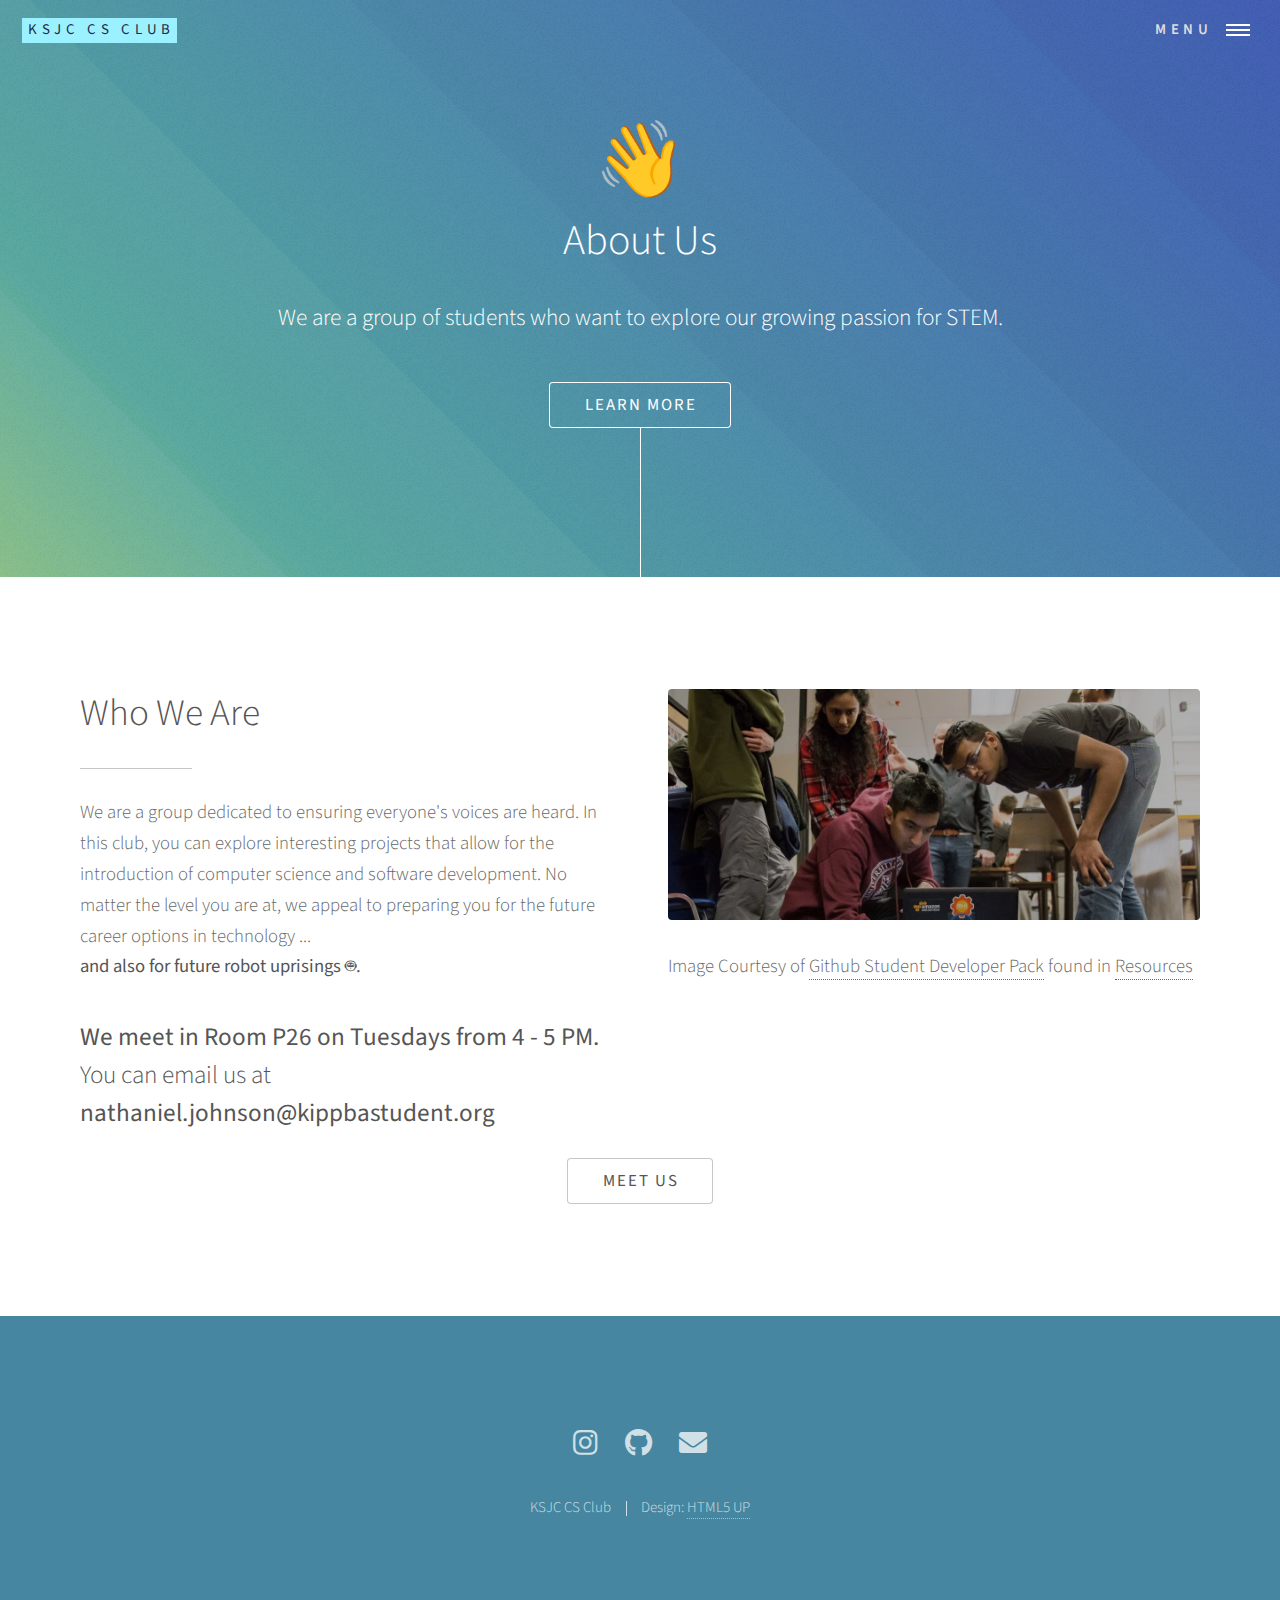
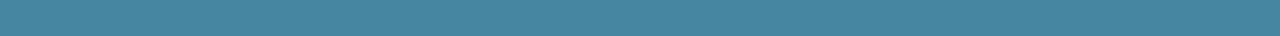
<file: about.html>
<!DOCTYPE HTML>
<!--
	Photon by HTML5 UP
	html5up.net | @ajlkn
	Free for personal and commercial use under the CCA 3.0 license (html5up.net/license)
-->
<html>
	<head>
		<title>KSJC Computer Science Club</title>
		<meta charset="utf-8" />
		<meta name="viewport" content="width=device-width, initial-scale=1, user-scalable=no" />
		<link rel="stylesheet" href="assets/css/main.css" />
		<noscript><link rel="stylesheet" href="assets/css/noscript.css" /></noscript>
	</head>
	<body class="is-preload">

    <!-- Navigation Bar --> 
    <!-- Header -->
					<header id="headerfourty" class="alt">
						<a href="index.html" class="logo"><strong>KSJC CS CLUB</strong> </a>
						<nav>
							<a href="#menu" style="color:#DDDDDD;">Menu</a>
						</nav>
					</header>

				<!-- Menu -->
					<nav id="menu">
						<ul class="links">
							<li><a style="color:#DDDDDD;" href="index.html">Home</a></li>
							<li><a style="color:#DDDDDD;" href="about.html">About Us</a></li>
							<li><a style="color:#DDDDDD;" href="team.html">Team</a></li>
							<li><a style="color:#DDDDDD;" href="resource.html">Resources</a></li>
              <li> <a href="signup.html" class="button primary fit"> Sign Up </a> </li>
						</ul>
					</nav>


		<!-- Header -->
			<section id="header">
				<div class="inner">

					<h1 style = "font-size: 400%;">👋</h1>
					<h1>About Us</h1>
          <br>
					<h4>We are a group of students who want to explore our growing passion for STEM.</h4>
					<ul class="actions special">
						<li><a href="#epic" class="button scrolly">Learn More</a></li>
					</ul>
				</div>
			</section>


		<!-- One -->
			<section id="one" class="main style1">
				<div class="container">
					<div class="row gtr-150">
						<div class="col-6 col-12-medium">
							<header class="major">
								<h2>Who We Are</h2>
							</header>
							<p id="epic"> We are a group dedicated to ensuring everyone's voices are heard. In this club, you can explore interesting projects that allow for the introduction of computer science and software development. No matter the level you are at, we appeal to preparing you for the future career options in technology ... </br> <strong>  and also for future robot uprisings 🤖.</strong> </br> </p>
              <h3><strong>We meet in Room P26 on Tuesdays from 4 - 5 PM. </strong> You can email us at <strong> nathaniel.johnson@kippbastudent.org </strong> </h3> 
						</div>
            <!-- Image above Who We Are section-->
						<div class="col-6 col-12-medium imp-medium">
							<span class="image fit"><img src="images/hackathon.jpeg" alt="" /> <br> <figcaption>Image Courtesy of <a href="https://education.github.com/pack">Github Student Developer Pack</a>  found in <a href="resource.html"> Resources </a> </figcaption></span>
						</div>
            <!-- Scroll Buttons -->
            <ul class="actions special">
						<li><a href="team.html" class="button">Meet Us</a></li>
					</ul>
					</div>
				</div>
			</section>


		<!-- Footer -->
			<section id="footer">
				<ul class="icons">
					<li><a href="https://www.instagram.com/ksjchackclub/" target="_blank" class="icon brands alt fa-instagram"><span class="label">Instagram</span></a></li>
					<li><a href="https://github.com/KSJC-Hack-Club" target="_blank" class="icon brands alt fa-github"><span class="label">GitHub</span></a></li>
					<li><a href="mailto:ksjchackclub@gmail.com" class="icon solid alt fa-envelope"><span class="label">Email</span></a></li>
				</ul>
				<ul class="copyright">
					<li>KSJC CS Club </li><li>Design: <a href="http://html5up.net">HTML5 UP</a></li>
				</ul>
			</section>

		<!-- Scripts -->
			<script src="assets/js/jquery.min.js"></script>
			<script src="assets/js/jquery.scrolly.min.js"></script>
			<script src="assets/js/browser.min.js"></script>
			<script src="assets/js/breakpoints.min.js"></script>
			<script src="assets/js/util.js"></script>
			<script src="assets/js/main.js"></script>

	</body>
</html> 


<!-- NOT BEING USED -->

		<!-- Five -->
		<!--
			<section id="five" class="main style1">
				<div class="container">
					<header class="major special">
						<h2>Elements</h2>
					</header>

					<section>
						<h4>Text</h4>
						<p>This is <b>bold</b> and this is <strong>strong</strong>. This is <i>italic</i> and this is <em>emphasized</em>.
						This is <sup>superscript</sup> text and this is <sub>subscript</sub> text.
						This is <u>underlined</u> and this is code: <code>for (;;) { ... }</code>. Finally, <a href="#">this is a link</a>.</p>
						<hr />
						<header>
							<h4>Heading with a Subtitle</h4>
							<p>Lorem ipsum dolor sit amet nullam id egestas urna aliquam</p>
						</header>
						<p>Nunc lacinia ante nunc ac lobortis. Interdum adipiscing gravida odio porttitor sem non mi integer non faucibus ornare mi ut ante amet placerat aliquet. Volutpat eu sed ante lacinia sapien lorem accumsan varius montes viverra nibh in adipiscing blandit tempus accumsan.</p>
						<header>
							<h5>Heading with a Subtitle</h5>
							<p>Lorem ipsum dolor sit amet nullam id egestas urna aliquam</p>
						</header>
						<p>Nunc lacinia ante nunc ac lobortis. Interdum adipiscing gravida odio porttitor sem non mi integer non faucibus ornare mi ut ante amet placerat aliquet. Volutpat eu sed ante lacinia sapien lorem accumsan varius montes viverra nibh in adipiscing blandit tempus accumsan.</p>
						<hr />
						<h2>Heading Level 2</h2>
						<h3>Heading Level 3</h3>
						<h4>Heading Level 4</h4>
						<h5>Heading Level 5</h5>
						<h6>Heading Level 6</h6>
						<hr />
						<h5>Blockquote</h5>
						<blockquote>Fringilla nisl. Donec accumsan interdum nisi, quis tincidunt felis sagittis eget tempus euismod. Vestibulum ante ipsum primis in faucibus vestibulum. Blandit adipiscing eu felis iaculis volutpat ac adipiscing accumsan faucibus. Vestibulum ante ipsum primis in faucibus lorem ipsum dolor sit amet nullam adipiscing eu felis.</blockquote>
						<h5>Preformatted</h5>
						<pre><code>i = 0;

while (!deck.isInOrder()) {
print 'Iteration ' + i;
deck.shuffle();
i++;
}

print 'It took ' + i + ' iterations to sort the deck.';</code></pre>
					</section>

					<section>
						<h4>Lists</h4>
						<div class="row">
							<div class="col-6 col-12-medium">
								<h5>Unordered</h5>
								<ul>
									<li>Dolor pulvinar etiam.</li>
									<li>Sagittis adipiscing.</li>
									<li>Felis enim feugiat.</li>
								</ul>
								<h5>Alternate</h5>
								<ul class="alt">
									<li>Dolor pulvinar etiam.</li>
									<li>Sagittis adipiscing.</li>
									<li>Felis enim feugiat.</li>
								</ul>
							</div>
							<div class="col-6 col-12-medium">
								<h5>Ordered</h5>
								<ol>
									<li>Dolor pulvinar etiam.</li>
									<li>Etiam vel felis viverra.</li>
									<li>Felis enim feugiat.</li>
									<li>Dolor pulvinar etiam.</li>
									<li>Etiam vel felis lorem.</li>
									<li>Felis enim et feugiat.</li>
								</ol>
								<h5>Icons</h5>
								<ul class="icons">
									<li><a href="#" class="icon brands fa-twitter"><span class="label">Twitter</span></a></li>
									<li><a href="#" class="icon brands fa-facebook-f"><span class="label">Facebook</span></a></li>
									<li><a href="#" class="icon brands fa-instagram"><span class="label">Instagram</span></a></li>
									<li><a href="#" class="icon brands fa-github"><span class="label">Github</span></a></li>
								</ul>
							</div>
						</div>
						<h5>Actions</h5>
						<div class="row">
							<div class="col-6 col-12-medium">
								<ul class="actions">
									<li><a href="#" class="button primary">Default</a></li>
									<li><a href="#" class="button">Default</a></li>
								</ul>
								<ul class="actions small">
									<li><a href="#" class="button primary small">Small</a></li>
									<li><a href="#" class="button small">Small</a></li>
								</ul>
								<ul class="actions stacked">
									<li><a href="#" class="button primary">Default</a></li>
									<li><a href="#" class="button">Default</a></li>
								</ul>
								<ul class="actions stacked">
									<li><a href="#" class="button primary small">Small</a></li>
									<li><a href="#" class="button small">Small</a></li>
								</ul>
							</div>
							<div class="col-6 col-12-medium">
								<ul class="actions stacked">
									<li><a href="#" class="button primary fit">Default</a></li>
									<li><a href="#" class="button fit">Default</a></li>
								</ul>
								<ul class="actions stacked">
									<li><a href="#" class="button primary small fit">Small</a></li>
									<li><a href="#" class="button small fit">Small</a></li>
								</ul>
							</div>
						</div>
					</section>

					<section>
						<h4>Table</h4>
						<h5>Default</h5>
						<div class="table-wrapper">
							<table>
								<thead>
									<tr>
										<th>Name</th>
										<th>Description</th>
										<th>Price</th>
									</tr>
								</thead>
								<tbody>
									<tr>
										<td>Item One</td>
										<td>Ante turpis integer aliquet porttitor.</td>
										<td>29.99</td>
									</tr>
									<tr>
										<td>Item Two</td>
										<td>Vis ac commodo adipiscing arcu aliquet.</td>
										<td>19.99</td>
									</tr>
									<tr>
										<td>Item Three</td>
										<td> Morbi faucibus arcu accumsan lorem.</td>
										<td>29.99</td>
									</tr>
									<tr>
										<td>Item Four</td>
										<td>Vitae integer tempus condimentum.</td>
										<td>19.99</td>
									</tr>
									<tr>
										<td>Item Five</td>
										<td>Ante turpis integer aliquet porttitor.</td>
										<td>29.99</td>
									</tr>
								</tbody>
								<tfoot>
									<tr>
										<td colspan="2"></td>
										<td>100.00</td>
									</tr>
								</tfoot>
							</table>
						</div>

						<h5>Alternate</h5>
						<div class="table-wrapper">
							<table class="alt">
								<thead>
									<tr>
										<th>Name</th>
										<th>Description</th>
										<th>Price</th>
									</tr>
								</thead>
								<tbody>
									<tr>
										<td>Item One</td>
										<td>Ante turpis integer aliquet porttitor.</td>
										<td>29.99</td>
									</tr>
									<tr>
										<td>Item Two</td>
										<td>Vis ac commodo adipiscing arcu aliquet.</td>
										<td>19.99</td>
									</tr>
									<tr>
										<td>Item Three</td>
										<td> Morbi faucibus arcu accumsan lorem.</td>
										<td>29.99</td>
									</tr>
									<tr>
										<td>Item Four</td>
										<td>Vitae integer tempus condimentum.</td>
										<td>19.99</td>
									</tr>
									<tr>
										<td>Item Five</td>
										<td>Ante turpis integer aliquet porttitor.</td>
										<td>29.99</td>
									</tr>
								</tbody>
								<tfoot>
									<tr>
										<td colspan="2"></td>
										<td>100.00</td>
									</tr>
								</tfoot>
							</table>
						</div>
					</section>

					<section>
						<h4>Buttons</h4>
						<ul class="actions">
							<li><a href="#" class="button primary">Primary</a></li>
							<li><a href="#" class="button">Default</a></li>
						</ul>
						<ul class="actions">
							<li><a href="#" class="button large">Large</a></li>
							<li><a href="#" class="button">Default</a></li>
							<li><a href="#" class="button small">Small</a></li>
						</ul>
						<ul class="actions fit">
							<li><a href="#" class="button fit">Fit</a></li>
							<li><a href="#" class="button primary fit">Fit</a></li>
							<li><a href="#" class="button fit">Fit</a></li>
						</ul>
						<ul class="actions fit small">
							<li><a href="#" class="button primary fit small">Fit + Small</a></li>
							<li><a href="#" class="button fit small">Fit + Small</a></li>
							<li><a href="#" class="button primary fit small">Fit + Small</a></li>
						</ul>
						<ul class="actions">
							<li><a href="#" class="button primary icon solid fa-download">Icon</a></li>
							<li><a href="#" class="button icon solid fa-download">Icon</a></li>
						</ul>
						<ul class="actions">
							<li><span class="button primary disabled">Disabled</span></li>
							<li><span class="button disabled">Disabled</span></li>
						</ul>
					</section>

					<section>
						<h4>Form</h4>
						<form method="post" action="#">
							<div class="row gtr-uniform gtr-50">
								<div class="col-6 col-12-xsmall">
									<input type="text" name="demo-name" id="demo-name" value="" placeholder="Name" />
								</div>
								<div class="col-6 col-12-xsmall">
									<input type="email" name="demo-email" id="demo-email" value="" placeholder="Email" />
								</div>
								<div class="col-12">
									<select name="demo-category" id="demo-category">
										<option value="">- Category -</option>
										<option value="1">Manufacturing</option>
										<option value="1">Shipping</option>
										<option value="1">Administration</option>
										<option value="1">Human Resources</option>
									</select>
								</div>
								<div class="col-4 col-12-small">
									<input type="radio" id="demo-priority-low" name="demo-priority" checked>
									<label for="demo-priority-low">Low</label>
								</div>
								<div class="col-4 col-12-small">
									<input type="radio" id="demo-priority-normal" name="demo-priority">
									<label for="demo-priority-normal">Normal</label>
								</div>
								<div class="col-4 col-12-small">
									<input type="radio" id="demo-priority-high" name="demo-priority">
									<label for="demo-priority-high">High</label>
								</div>
								<div class="col-6 col-12-small">
									<input type="checkbox" id="demo-copy" name="demo-copy">
									<label for="demo-copy">Email me a copy</label>
								</div>
								<div class="col-6 col-12-small">
									<input type="checkbox" id="demo-human" name="demo-human" checked>
									<label for="demo-human">Not a robot</label>
								</div>
								<div class="col-12">
									<textarea name="demo-message" id="demo-message" placeholder="Enter your message" rows="6"></textarea>
								</div>
								<div class="col-12">
									<ul class="actions">
										<li><input type="submit" value="Send Message" class="primary" /></li>
										<li><input type="reset" value="Reset" /></li>
									</ul>
								</div>
							</div>
						</form>
					</section>

					<section>
						<h4>Image</h4>
						<h5>Fit</h5>
						<div class="box alt">
							<div class="row gtr-uniform gtr-50">
								<div class="col-12"><span class="image fit"><img src="images/pic06.jpg" alt="" /></span></div>
								<div class="col-4"><span class="image fit"><img src="images/pic02.jpg" alt="" /></span></div>
								<div class="col-4"><span class="image fit"><img src="images/pic03.jpg" alt="" /></span></div>
								<div class="col-4"><span class="image fit"><img src="images/pic04.jpg" alt="" /></span></div>
								<div class="col-4"><span class="image fit"><img src="images/pic03.jpg" alt="" /></span></div>
								<div class="col-4"><span class="image fit"><img src="images/pic04.jpg" alt="" /></span></div>
								<div class="col-4"><span class="image fit"><img src="images/pic02.jpg" alt="" /></span></div>
								<div class="col-4"><span class="image fit"><img src="images/pic04.jpg" alt="" /></span></div>
								<div class="col-4"><span class="image fit"><img src="images/pic02.jpg" alt="" /></span></div>
								<div class="col-4"><span class="image fit"><img src="images/pic03.jpg" alt="" /></span></div>
							</div>
						</div>
						<h5>Left &amp; Right</h5>
						<p><span class="image left"><img src="images/pic05.jpg" alt="" /></span>Fringilla nisl. Donec accumsan interdum nisi, quis tincidunt felis sagittis eget. tempus euismod. Vestibulum ante ipsum primis in faucibus vestibulum. Blandit adipiscing eu felis iaculis volutpat ac adipiscing accumsan eu faucibus. Integer ac pellentesque praesent tincidunt felis sagittis eget. tempus euismod. Vestibulum ante ipsum primis in faucibus vestibulum. Blandit adipiscing eu felis iaculis volutpat ac adipiscing accumsan eu faucibus. Integer ac pellentesque praesent. Donec accumsan interdum nisi, quis tincidunt felis sagittis eget. tempus euismod. Vestibulum ante ipsum primis in faucibus vestibulum. Blandit adipiscing eu felis iaculis volutpat ac adipiscing accumsan eu faucibus. Integer ac pellentesque praesent tincidunt felis sagittis eget. tempus euismod. Vestibulum ante ipsum primis in faucibus vestibulum. Blandit adipiscing eu felis iaculis volutpat ac adipiscing accumsan eu faucibus. Integer ac pellentesque praesent. Blandit adipiscing eu felis iaculis volutpat ac adipiscing accumsan eu faucibus. Integer ac pellentesque praesent tincidunt felis sagittis eget. tempus euismod. Vestibulum ante ipsum primis in faucibus vestibulum. Blandit adipiscing eu felis iaculis volutpat ac adipiscing accumsan eu faucibus. Integer ac pellentesque praesent.</p>
						<p><span class="image right"><img src="images/pic05.jpg" alt="" /></span>Fringilla nisl. Donec accumsan interdum nisi, quis tincidunt felis sagittis eget. tempus euismod. Vestibulum ante ipsum primis in faucibus vestibulum. Blandit adipiscing eu felis iaculis volutpat ac adipiscing accumsan eu faucibus. Integer ac pellentesque praesent tincidunt felis sagittis eget. tempus euismod. Vestibulum ante ipsum primis in faucibus vestibulum. Blandit adipiscing eu felis iaculis volutpat ac adipiscing accumsan eu faucibus. Integer ac pellentesque praesent. Donec accumsan interdum nisi, quis tincidunt felis sagittis eget. tempus euismod. Vestibulum ante ipsum primis in faucibus vestibulum. Blandit adipiscing eu felis iaculis volutpat ac adipiscing accumsan eu faucibus. Integer ac pellentesque praesent tincidunt felis sagittis eget. tempus euismod. Vestibulum ante ipsum primis in faucibus vestibulum. Blandit adipiscing eu felis iaculis volutpat ac adipiscing accumsan eu faucibus. Integer ac pellentesque praesent. Blandit adipiscing eu felis iaculis volutpat ac adipiscing accumsan eu faucibus. Integer ac pellentesque praesent tincidunt felis sagittis eget. tempus euismod. Vestibulum ante ipsum primis in faucibus vestibulum. Blandit adipiscing eu felis iaculis volutpat ac adipiscing accumsan eu faucibus. Integer ac pellentesque praesent.</p>
					</section>

				</div>
			</section>
		-->
</file>
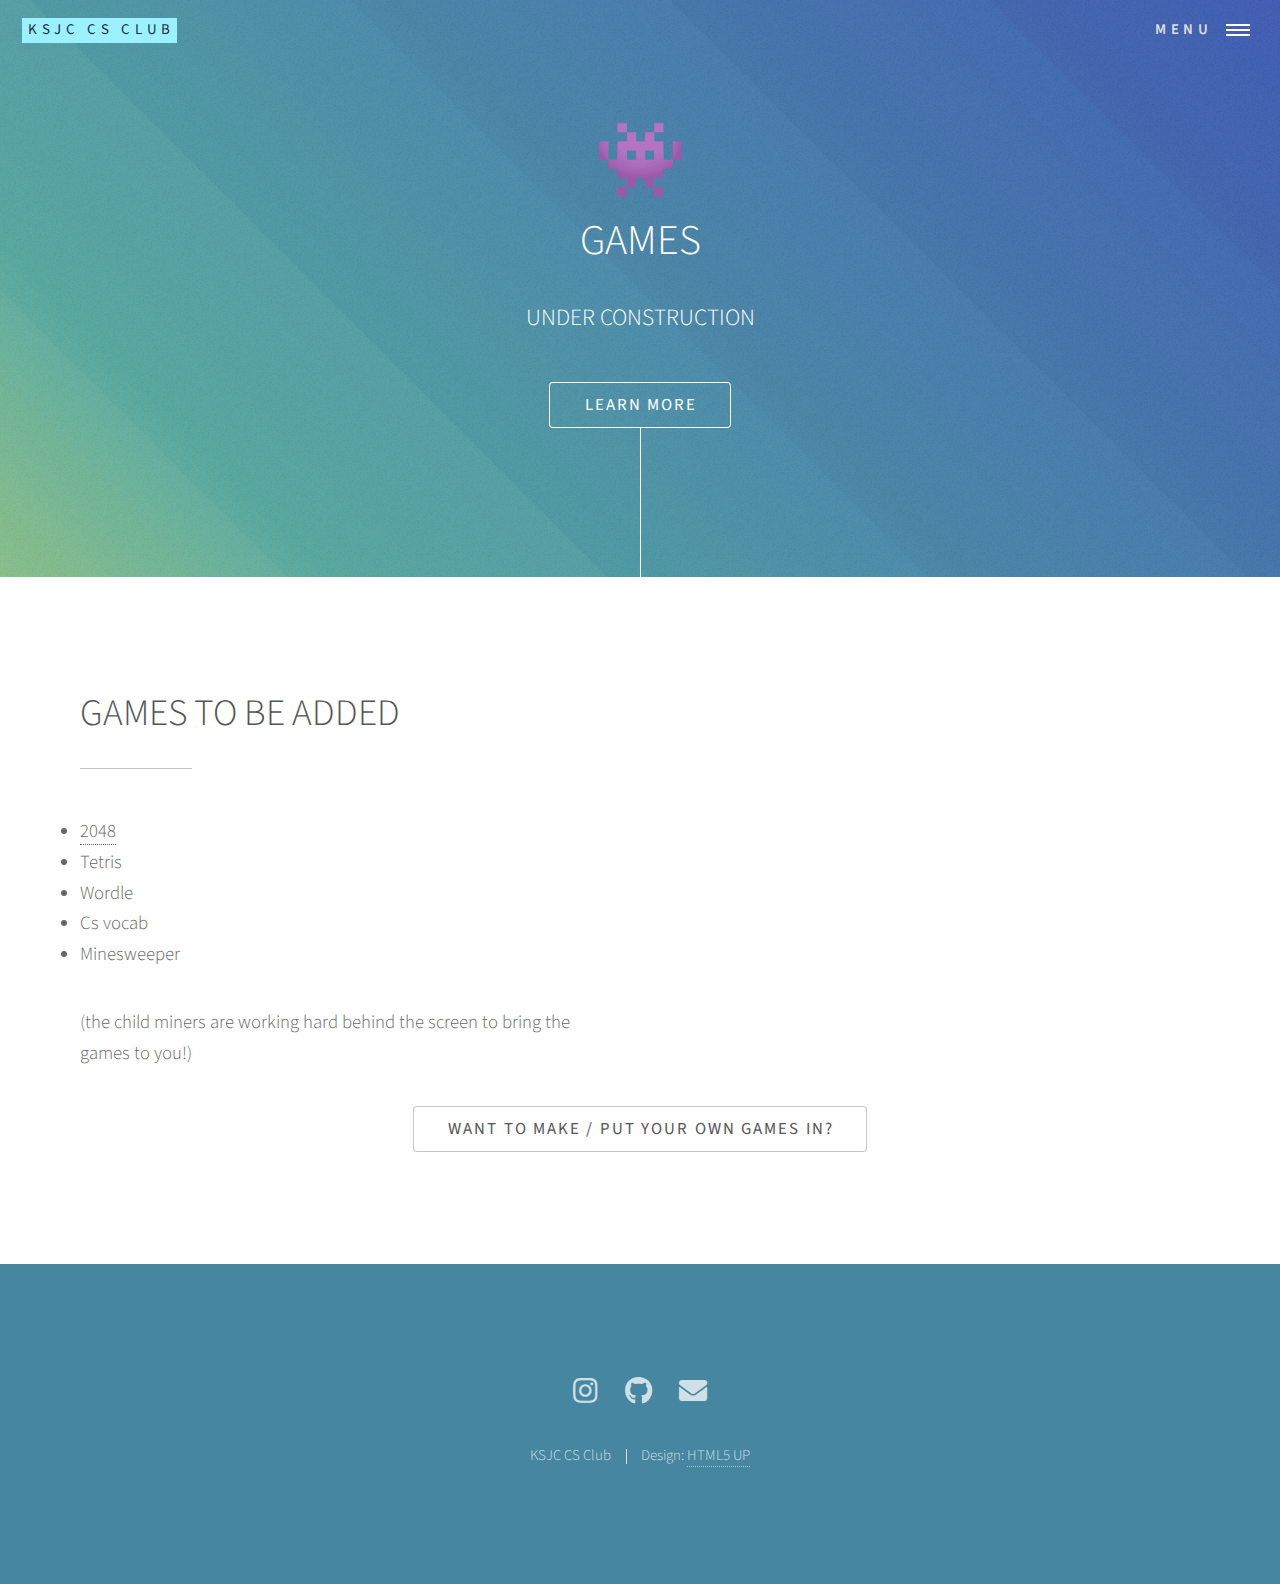
<file: games.html>
<!DOCTYPE HTML>
<!--
	Photon by HTML5 UP
	html5up.net | @ajlkn
	Free for personal and commercial use under the CCA 3.0 license (html5up.net/license)
-->
<html>
	<head>
		<title>KSJC Computer Science Club</title>
		<meta charset="utf-8" />
		<meta name="viewport" content="width=device-width, initial-scale=1, user-scalable=no" />
		<link rel="stylesheet" href="assets/css/main.css" />
		<noscript><link rel="stylesheet" href="assets/css/noscript.css" /></noscript>
	</head>
	<body class="is-preload">

    <!-- Navigation Bar -->
    <!-- Header -->
					<header id="headerfourty" class="alt">
						<a href="index.html" class="logo"><strong>KSJC CS CLUB</strong> </a>
						<nav>
							<a href="#menu" style="color:#DDDDDD;">Menu</a>
						</nav>
					</header>

				<!-- Menu -->
					<nav id="menu">
						<ul class="links">
							<li><a style="color:#DDDDDD;" href="index.html">Home</a></li>
							<li><a style="color:#DDDDDD;" href="memberpage.html">Member Page</a></li>
							<li><a style="color:#DDDDDD;" href="team.html">Team</a></li>
							<li><a style="color:#DDDDDD;" href="resource.html">Resources</a></li>
							<li><a style="color:#b29dcf;" href="games.html">Games</a></li>

              <li> <a href="signup.html" class="button primary fit"> Sign Up </a> </li>
						</ul>
					</nav>


		<!-- Header -->
			<section id="header">
				<div class="inner">

					<h1 style = "font-size: 400%;">👾</h1>
					<h1>GAMES</h1>
          <br>
					<h4>UNDER CONSTRUCTION</h4>
					<ul class="actions special">
						<li><a href="#epic" class="button scrolly">Learn More</a></li>
					</ul>
				</div>
			</section>


		<!-- One -->
			<section id="one" class="main style1">
				<div class="container">
					<div class="row gtr-150">
						<div class="col-6 col-12-medium">
							<header class="major">
								<h2>GAMES TO BE ADDED</h2>
							</header>
							<p id="epic"> </p>
<li><a href="2048.html">2048</a></li>
<li>Tetris </li>
<li>Wordle </li> 
<li>Cs vocab </li>
<li>Minesweeper </li>
              </p> (the child miners are working hard behind the screen to bring the games to you!) </p>
</h3> 
						</div>
           


            <!-- Scroll Buttons -->
            <ul class="actions special">
						<li><a href="signup.html" class="button">Want to make / put your own games in?</a></li>
					</ul>
					</div>
				</div>
			</section>


		<!-- Footer -->
			<section id="footer">
				<ul class="icons">
					<li><a href="https://www.instagram.com/ksjccsclub/" target="_blank" class="icon brands alt fa-instagram"><span class="label">(Want to be a Social Media Coordinator & create our Instragam? Sign Up!)</span></a></li>
					<li><a href="https://github.com/KSJC-CS-Club" target="_blank" class="icon brands alt fa-github"><span class="label">GitHub</span></a></li>
					<li><a href="mailto:natalie.johnson@kippstudent.org,catherine.nguyen2@kippstudent.org,kevin.diaz@kippstudent.org,aaron.dang@kippstudent.org,leyna.tran@kippstudent.org " class="icon solid alt fa-envelope"><span class="label">Email</span></a></li>
				</ul>
				<ul class="copyright">
					<li>KSJC CS Club </li><li>Design: <a href="http://html5up.net">HTML5 UP</a></li>
				</ul>
			</section>

		<!-- Scripts -->
			<script src="assets/js/jquery.min.js"></script>
			<script src="assets/js/jquery.scrolly.min.js"></script>
			<script src="assets/js/browser.min.js"></script>
			<script src="assets/js/breakpoints.min.js"></script>
			<script src="assets/js/util.js"></script>
			<script src="assets/js/main.js"></script>


	</body>
</html>
</file>
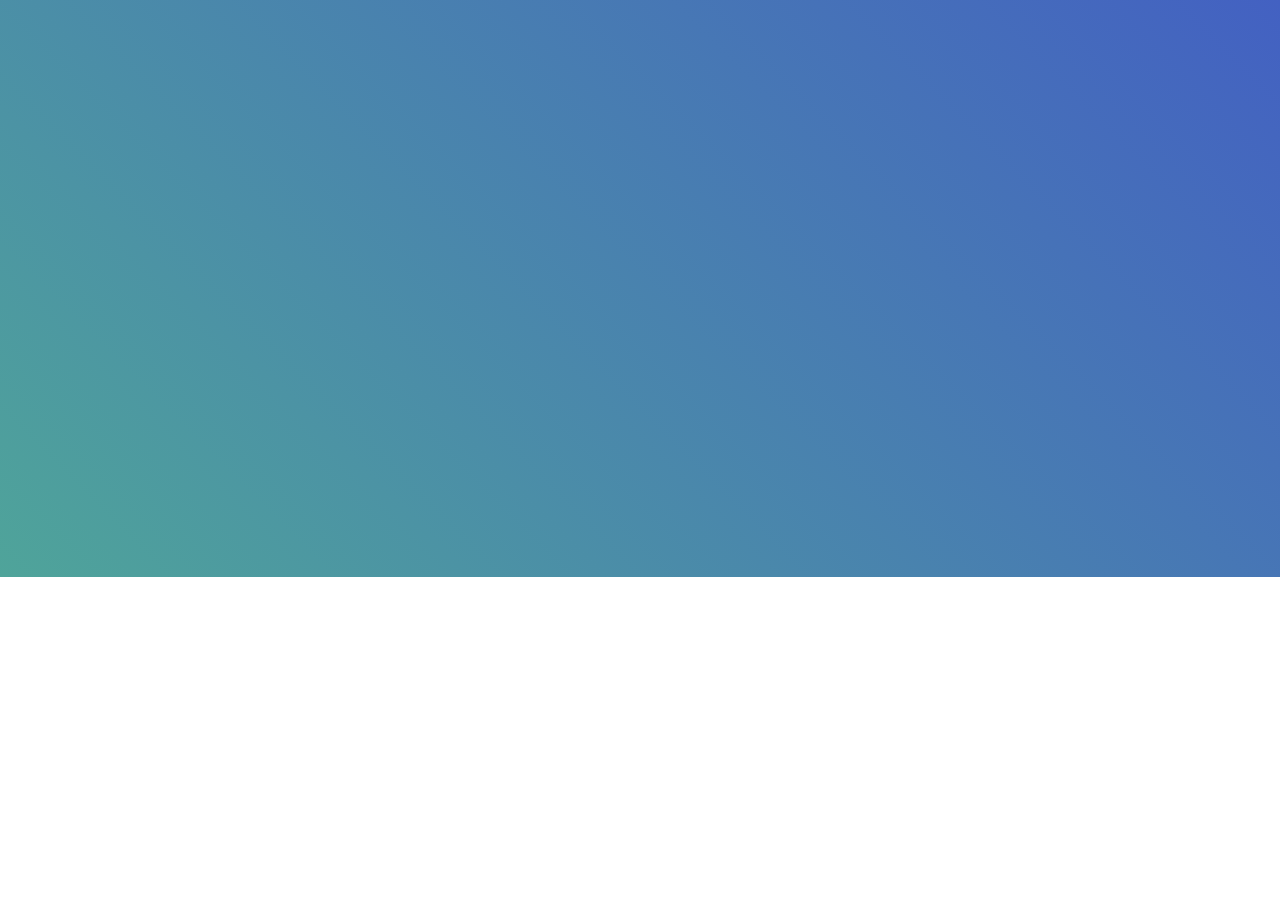
<file: howtogetinvolved.html>
<html>
	<head>
		<title>KSJC Computer Science Club</title>
		<meta charset="utf-8" />
		<meta name="viewport" content="width=device-width, initial-scale=1, user-scalable=no" />
		<link rel="stylesheet" href="assets/css/main.css" />
		<noscript><link rel="stylesheet" href="assets/css/noscript.css" /></noscript>
	</head>
	<body class="is-preload">

    <!-- Navigation Bar -->
    <!-- Header -->
					<header id="headerfourty" class="alt">
						<a href="index.html" class="logo"><strong>KSJC CS CLUB</strong> </a>
						<nav>
							<a href="#menu" style="color:#DDDDDD;">Menu</a>
						</nav>
					</header>

				<!-- Menu -->
					<nav id="menu">
						<ul class="links">
							<li><a style="color:#DDDDDD;" href="index.html">Home</a></li>
							<li><a style="color:#DDDDDD;" href="memberpage">Member Page</a></li>
							<li><a style="color:#DDDDDD;" href="team.html">Team</a></li>
							<li><a style="color:#DDDDDD;" href="resource.html">Resources</a></li>
							<li><a style="color:#b29dcf;" href="games.html">Games</a></li>

              <li> <a href="signup.html" class="button primary fit"> Sign Up </a> </li>
						</ul>
					</nav>


		<!-- Header -->
			<section id="header">
				<div class="inner">

					<h1 style = "font-size: 400%;">💻</h1>
					<h1>KSJC Computer Science Club</h1>
          <br>
					<h4>Want to do somthing? Here's what you can do:</h4>
					<ul class="actions special">
						<li><a href="#epic" class="button scrolly">Learn More</a></li>
					</ul>
				</div>
			</section>
</file>
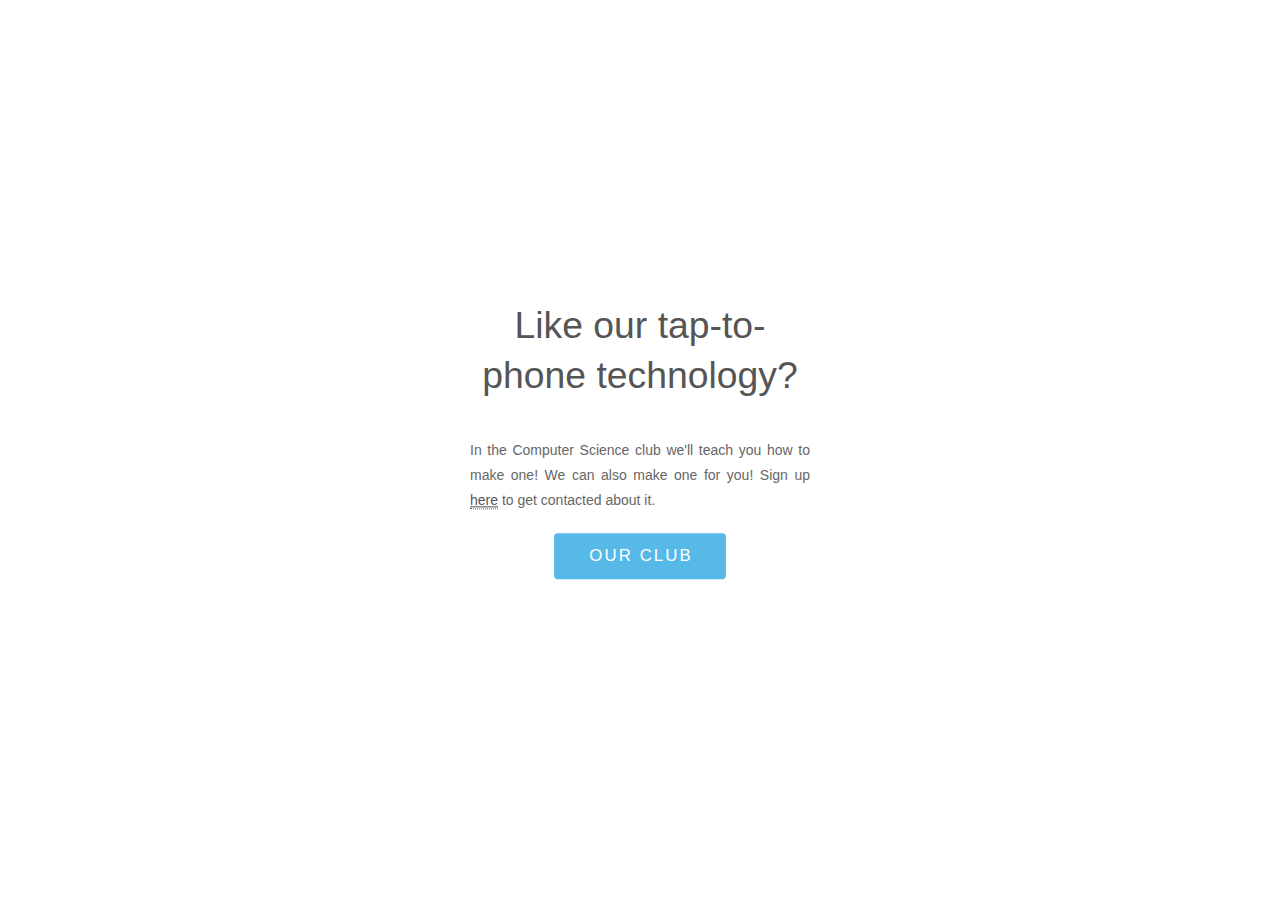
<file: popup.html>
<!DOCTYPE HTML>
<html>
	<head>
		<title>KSJC Computer Science Club</title>
		<meta charset="utf-8" />
		<meta name="viewport" content="width=device-width, initial-scale=1, user-scalable=no" />
		<link rel="stylesheet" href="assets/css/main.css" />
		<noscript><link rel="stylesheet" href="assets/css/noscript.css" /></noscript>

    <!--====== Pop Up Design by foolishdeveloper.com =====-->
  
    
    <!--Stylesheets-->
    <style media="screen">
      *,
*:before,
*:after{
    padding: 0;
    margin: 0;
    box-sizing: border-box;
}

.popup{
    background-color: #ffffff;
    width: 420px;
    padding: 30px 40px;
    position: absolute;
    transform: translate(-50%,-50%);
    left: 50%;
    top: 50%;
    border-radius: 8px;
    font-family: "Poppins",sans-serif;
    display: none; 
    text-align: center;
}
 .popup button{
    display: block;
    margin:  0 0 20px auto;
    background-color: transparent;
    font-size: 30px;
    color: #ffffff;
    background: #86d7e3;
    border-radius: 100%;
    width: 40px;
    height: 40px;
    border: none;
    outline: none;
    cursor: pointer;
} 
	    
.popup h2{
  margin-top: -20px;
}
.popup p{
    font-size: 14px;
    text-align: justify;
    margin: 20px 0;
    line-height: 25px;
}

    </style>
	</head>

	
	<body class="is-preload">

	 <div class="popup">
       <!-- the button i removed
		 <button id="close">&times;</button> -->
        <h2>Like our tap-to-phone technology?</h2>
        <p>
            In the Computer Science club we'll teach you how to make one! We can also make one for you!  Sign up <a href="https://docs.google.com/forms/d/e/1FAIpQLSeYXNdzDfxoUZY-lrW_T5_J99SY57dNMTdgIY3rGnVXiriSpw/viewform?usp=sf_link"> <strong><u>here</u></strong></a> to get contacted about it.
        </p>
	<a href="index.html" target="_blank" class="button primary">Our Club</a>
    </div>
    <!--Script-->
    <script type="text/javascript">
window.addEventListener("load", function(){
    setTimeout(
        function open(event){
            document.querySelector(".popup").style.display = "block";
        },
         /* 2000 */
    )
});


/* this is the event for removed butonthat will take away pop up
document.querySelector("#close").addEventListener("click", function(){
    document.querySelector(".popup").style.display = "none";
}); */ 
    </script>	
    </body>
</file>
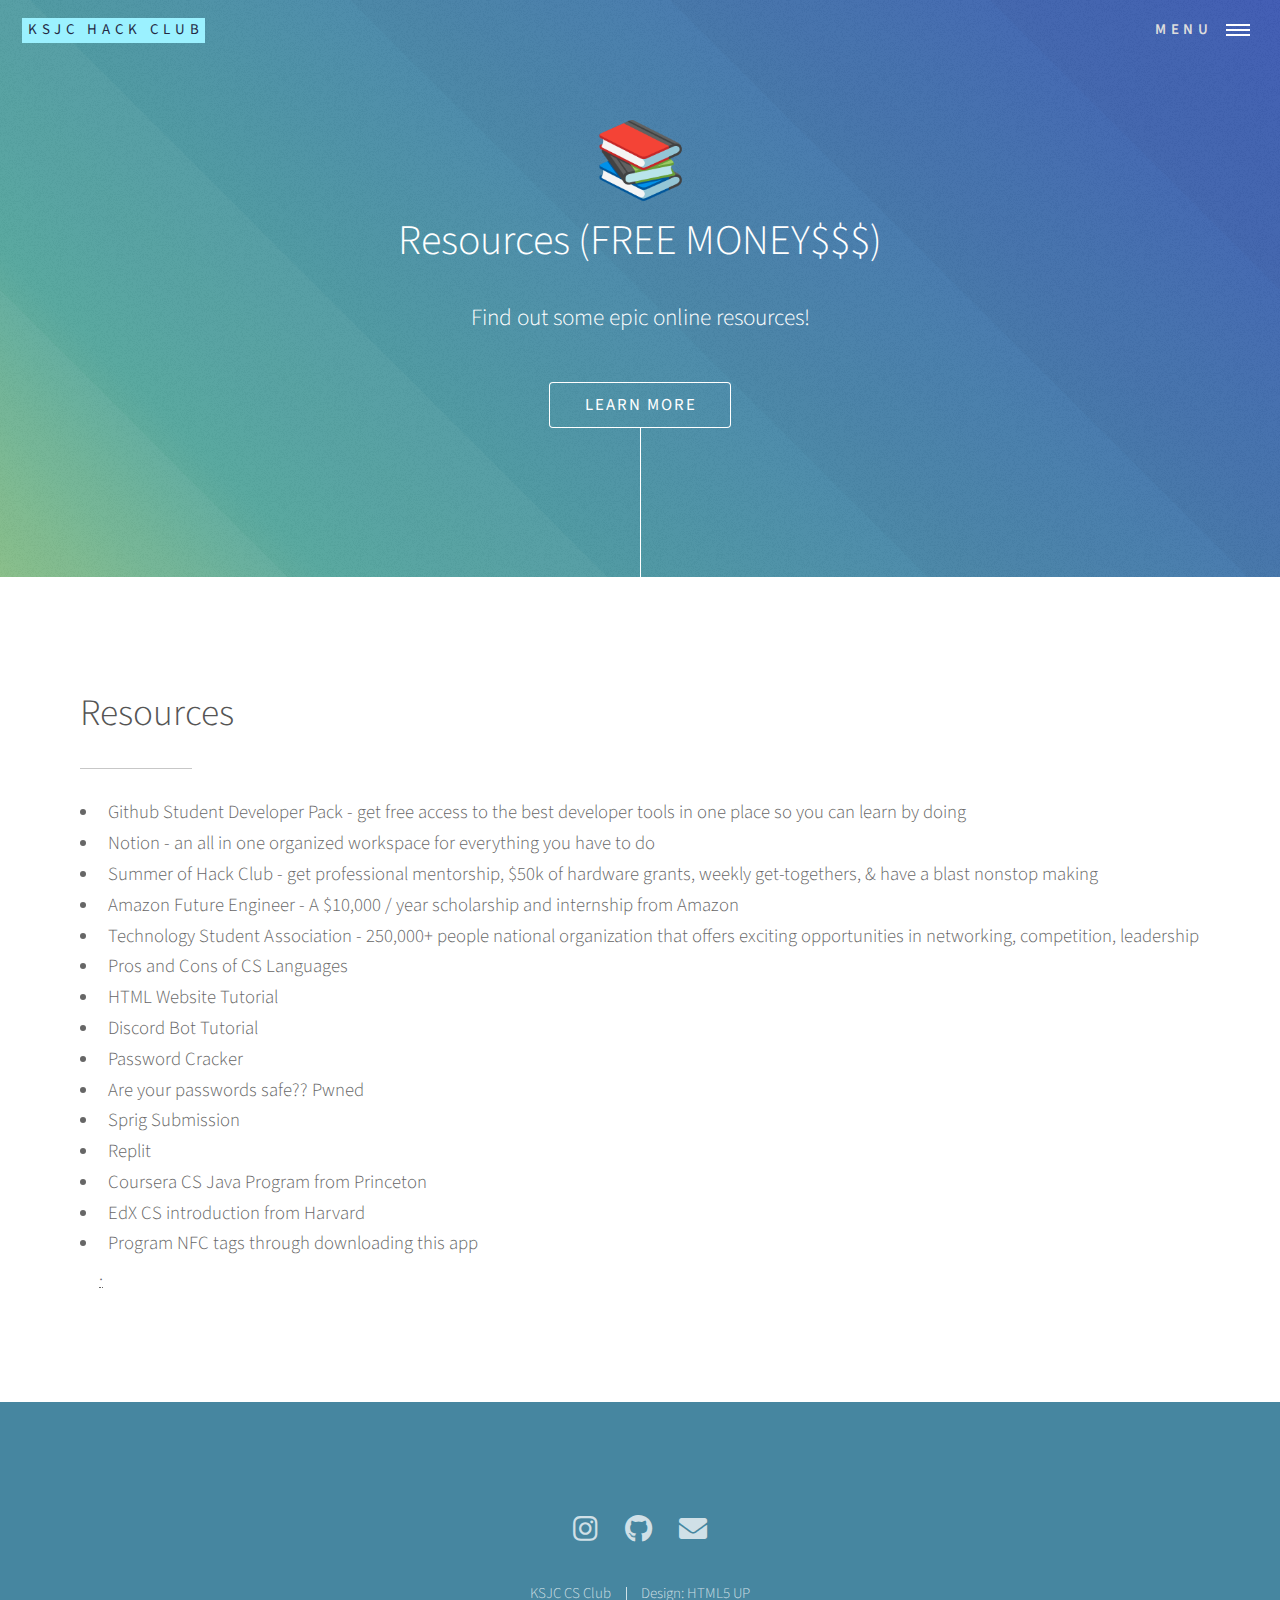
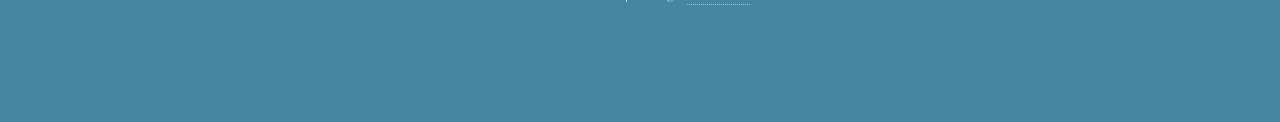
<file: resource.html>
<!DOCTYPE HTML>
<!--
	Photon by HTML5 UP
	html5up.net | @ajlkn
	Free for personal and commercial use under the CCA 3.0 license (html5up.net/license)
-->
<html>
	<head>
		<title>KSJC Computer Science Club</title>
		<meta charset="utf-8" />
		<meta name="viewport" content="width=device-width, initial-scale=1, user-scalable=no" />
		<link rel="stylesheet" href="assets/css/main.css" />
		<noscript><link rel="stylesheet" href="assets/css/noscript.css" /></noscript>
	</head>
	<body class="is-preload">

    <!-- Navigation Bar --> 
    <!-- Header -->
					<header id="headerfourty" class="alt">
						<a href="index.html" class="logo"><strong>KSJC HACK CLUB</strong> </a>
						<nav>
							<a href="#menu" style="color:#DDDDDD;">Menu</a>
						</nav>
					</header>

				<!-- Menu -->
					<nav id="menu">
						<ul class="links">
							<li><a style="color:#DDDDDD;" href="index.html">Home</a></li>
							<li><a style="color:#DDDDDD;" href="memberpage.html">Member Page</a></li>
							<li><a style="color:#DDDDDD;" href="team.html">Team</a></li>
							<li><a style="color:#DDDDDD;" href="resource.html">Resources</a></li>
							<li><a style="color:#b29dcf;" href="games.html">Games</a></li>

              <li> <a href="signup.html" class="button primary fit"> Sign Up </a> </li>
						</ul>
					</nav>


		<!-- Header -->
			<section id="header">
				<div class="inner">

					<h1 style = "font-size: 400%;">📚</h1>
					<h1>Resources </strong> (FREE MONEY$$$) </strong> </h1>
          <br>
					<h4>Find out some epic online resources!</h4>
					<ul class="actions special">
						<li><a href="#epic" class="button scrolly">Learn More</a></li>
					</ul>
				</div>
			</section>


		<!-- One -->
			<section id="one" class="main style1">
				<div class="container">
					<div class="row gtr-150">
	
							<header class="major">
								<h2>Resources</h2>
							</header>

              <section>
								<ul>
									<a href="https://education.github.com/pack/offers"><li id = "epic">Github Student Developer Pack - get free access to the best developer tools in one place so you can learn by doing</li></a>
									<a href="https://www.notion.so/Student-Plan-for-Teams-cad4007fea1640719d051f9b4b49871b"><li>Notion - an all in one organized workspace for everything you have to do</li></a>
                  <a href="https://summer.hackclub.com/"><li>Summer of Hack Club - get professional mentorship, $50k of hardware grants, weekly get-togethers, & have a blast nonstop making</li></a>
                  <a href="https://www.amazonfutureengineer.com/"><li>Amazon Future Engineer - A $10,000 / year scholarship and internship from Amazon</li></a>
                  <a href="https://tsaweb.org/competitions-programs/tsa/computer-science"><li>Technology Student Association - 250,000+ people national organization that offers exciting opportunities in networking, competition, leadership</li></a>
		<a href="https://forms.gle/nuDqwYZ6ZYST6svP6"><li>Pros and Cons of CS Languages</li></a>
		<a href="https://replit.com/join/izchlpvluv-huckleberrycake"><li>HTML Website Tutorial</li></a>
		<a href="https://docs.google.com/document/d/1Bz1e8UEzGJNAfytRTsijh5qyJRqAn1TxXD6a4y0Jo4I/edit"><li>Discord Bot Tutorial</li></a>
		<a href="https://workshops.hackclub.com/passwordcracker/"><li>Password Cracker</li></a>
		<a href="https://haveibeenpwned.com/"><li>Are your passwords safe?? Pwned</li></a>
		<a href="https://sprig.hackclub.com/gallery"><li>Sprig Submission</li></a>
		<a href="https://replit.com/"><li>Replit</li></a>
		<a href="https://www.coursera.org/learn/cs-programming-java?"><li>Coursera CS Java Program from Princeton</li></a>
		<a href="https://www.edx.org/course/introduction-computer-science-harvardx-cs50x?index=product&queryID=608cc410a0f1c56f99473de3cc067b3c&position=1`"><li>EdX CS introduction from Harvard</li></a>
		<a href="https://play.google.com/store/apps/details?id=com.wakdev.wdnfc&hl=en_US&gl=US"><li> Program NFC tags through downloading this app</li>. </a>
									



								</ul>
					
				</div>
			</section>

		

		<!-- Footer -->
			<section id="footer">
				<ul class="icons">
					<li><a href="https://www.instagram.com/ksjccsclub/" target="_blank" class="icon brands alt fa-instagram"><span class="label">Instagram</span></a></li>
					<li><a href="https://github.com/KSJC-CS-Club" target="_blank" class="icon brands alt fa-github"><span class="label">GitHub</span></a></li>
					<li><a href="mailto:ksjccsclub@gmail.com" class="icon solid alt fa-envelope"><span class="label">Email</span></a></li>
				</ul>
				<ul class="copyright">
					<li>KSJC CS Club </li><li>Design: <a href="http://html5up.net">HTML5 UP</a></li>
				</ul>
			</section>

		<!-- Scripts -->
			<script src="assets/js/jquery.min.js"></script>
			<script src="assets/js/jquery.scrolly.min.js"></script>
			<script src="assets/js/browser.min.js"></script>
			<script src="assets/js/breakpoints.min.js"></script>
			<script src="assets/js/util.js"></script>
			<script src="assets/js/main.js"></script>

	</body>
</html> 


<!-- NOT BEING USED -->

		<!-- Five -->
		<!--
			<section id="five" class="main style1">
				<div class="container">
					<header class="major special">
						<h2>Elements</h2>
					</header>

					<section>
						<h4>Text</h4>
						<p>This is <b>bold</b> and this is <strong>strong</strong>. This is <i>italic</i> and this is <em>emphasized</em>.
						This is <sup>superscript</sup> text and this is <sub>subscript</sub> text.
						This is <u>underlined</u> and this is code: <code>for (;;) { ... }</code>. Finally, <a href="#">this is a link</a>.</p>
						<hr />
						<header>
							<h4>Heading with a Subtitle</h4>
							<p>Lorem ipsum dolor sit amet nullam id egestas urna aliquam</p>
						</header>
						<p>Nunc lacinia ante nunc ac lobortis. Interdum adipiscing gravida odio porttitor sem non mi integer non faucibus ornare mi ut ante amet placerat aliquet. Volutpat eu sed ante lacinia sapien lorem accumsan varius montes viverra nibh in adipiscing blandit tempus accumsan.</p>
						<header>
							<h5>Heading with a Subtitle</h5>
							<p>Lorem ipsum dolor sit amet nullam id egestas urna aliquam</p>
						</header>
						<p>Nunc lacinia ante nunc ac lobortis. Interdum adipiscing gravida odio porttitor sem non mi integer non faucibus ornare mi ut ante amet placerat aliquet. Volutpat eu sed ante lacinia sapien lorem accumsan varius montes viverra nibh in adipiscing blandit tempus accumsan.</p>
						<hr />
						<h2>Heading Level 2</h2>
						<h3>Heading Level 3</h3>
						<h4>Heading Level 4</h4>
						<h5>Heading Level 5</h5>
						<h6>Heading Level 6</h6>
						<hr />
						<h5>Blockquote</h5>
						<blockquote>Fringilla nisl. Donec accumsan interdum nisi, quis tincidunt felis sagittis eget tempus euismod. Vestibulum ante ipsum primis in faucibus vestibulum. Blandit adipiscing eu felis iaculis volutpat ac adipiscing accumsan faucibus. Vestibulum ante ipsum primis in faucibus lorem ipsum dolor sit amet nullam adipiscing eu felis.</blockquote>
						<h5>Preformatted</h5>
						<pre><code>i = 0;

while (!deck.isInOrder()) {
print 'Iteration ' + i;
deck.shuffle();
i++;
}

print 'It took ' + i + ' iterations to sort the deck.';</code></pre>
					</section>

					<section>
						<h4>Lists</h4>
						<div class="row">
							<div class="col-6 col-12-medium">
								<h5>Unordered</h5>
								<ul>
									<li>Dolor pulvinar etiam.</li>
									<li>Sagittis adipiscing.</li>
									<li>Felis enim feugiat.</li>
								</ul>
								<h5>Alternate</h5>
								<ul class="alt">
									<li>Dolor pulvinar etiam.</li>
									<li>Sagittis adipiscing.</li>
									<li>Felis enim feugiat.</li>
								</ul>
							</div>
							<div class="col-6 col-12-medium">
								<h5>Ordered</h5>
								<ol>
									<li>Dolor pulvinar etiam.</li>
									<li>Etiam vel felis viverra.</li>
									<li>Felis enim feugiat.</li>
									<li>Dolor pulvinar etiam.</li>
									<li>Etiam vel felis lorem.</li>
									<li>Felis enim et feugiat.</li>
								</ol>
								<h5>Icons</h5>
								<ul class="icons">
									<li><a href="#" class="icon brands fa-twitter"><span class="label">Twitter</span></a></li>
									<li><a href="#" class="icon brands fa-facebook-f"><span class="label">Facebook</span></a></li>
									<li><a href="#" class="icon brands fa-instagram"><span class="label">Instagram</span></a></li>
									<li><a href="#" class="icon brands fa-github"><span class="label">Github</span></a></li>
								</ul>
							</div>
						</div>
						<h5>Actions</h5>
						<div class="row">
							<div class="col-6 col-12-medium">
								<ul class="actions">
									<li><a href="#" class="button primary">Default</a></li>
									<li><a href="#" class="button">Default</a></li>
								</ul>
								<ul class="actions small">
									<li><a href="#" class="button primary small">Small</a></li>
									<li><a href="#" class="button small">Small</a></li>
								</ul>
								<ul class="actions stacked">
									<li><a href="#" class="button primary">Default</a></li>
									<li><a href="#" class="button">Default</a></li>
								</ul>
								<ul class="actions stacked">
									<li><a href="#" class="button primary small">Small</a></li>
									<li><a href="#" class="button small">Small</a></li>
								</ul>
							</div>
							<div class="col-6 col-12-medium">
								<ul class="actions stacked">
									<li><a href="#" class="button primary fit">Default</a></li>
									<li><a href="#" class="button fit">Default</a></li>
								</ul>
								<ul class="actions stacked">
									<li><a href="#" class="button primary small fit">Small</a></li>
									<li><a href="#" class="button small fit">Small</a></li>
								</ul>
							</div>
						</div>
					</section>

					<section>
						<h4>Table</h4>
						<h5>Default</h5>
						<div class="table-wrapper">
							<table>
								<thead>
									<tr>
										<th>Name</th>
										<th>Description</th>
										<th>Price</th>
									</tr>
								</thead>
								<tbody>
									<tr>
										<td>Item One</td>
										<td>Ante turpis integer aliquet porttitor.</td>
										<td>29.99</td>
									</tr>
									<tr>
										<td>Item Two</td>
										<td>Vis ac commodo adipiscing arcu aliquet.</td>
										<td>19.99</td>
									</tr>
									<tr>
										<td>Item Three</td>
										<td> Morbi faucibus arcu accumsan lorem.</td>
										<td>29.99</td>
									</tr>
									<tr>
										<td>Item Four</td>
										<td>Vitae integer tempus condimentum.</td>
										<td>19.99</td>
									</tr>
									<tr>
										<td>Item Five</td>
										<td>Ante turpis integer aliquet porttitor.</td>
										<td>29.99</td>
									</tr>
								</tbody>
								<tfoot>
									<tr>
										<td colspan="2"></td>
										<td>100.00</td>
									</tr>
								</tfoot>
							</table>
						</div>

						<h5>Alternate</h5>
						<div class="table-wrapper">
							<table class="alt">
								<thead>
									<tr>
										<th>Name</th>
										<th>Description</th>
										<th>Price</th>
									</tr>
								</thead>
								<tbody>
									<tr>
										<td>Item One</td>
										<td>Ante turpis integer aliquet porttitor.</td>
										<td>29.99</td>
									</tr>
									<tr>
										<td>Item Two</td>
										<td>Vis ac commodo adipiscing arcu aliquet.</td>
										<td>19.99</td>
									</tr>
									<tr>
										<td>Item Three</td>
										<td> Morbi faucibus arcu accumsan lorem.</td>
										<td>29.99</td>
									</tr>
									<tr>
										<td>Item Four</td>
										<td>Vitae integer tempus condimentum.</td>
										<td>19.99</td>
									</tr>
									<tr>
										<td>Item Five</td>
										<td>Ante turpis integer aliquet porttitor.</td>
										<td>29.99</td>
									</tr>
								</tbody>
								<tfoot>
									<tr>
										<td colspan="2"></td>
										<td>100.00</td>
									</tr>
								</tfoot>
							</table>
						</div>
					</section>

					<section>
						<h4>Buttons</h4>
						<ul class="actions">
							<li><a href="#" class="button primary">Primary</a></li>
							<li><a href="#" class="button">Default</a></li>
						</ul>
						<ul class="actions">
							<li><a href="#" class="button large">Large</a></li>
							<li><a href="#" class="button">Default</a></li>
							<li><a href="#" class="button small">Small</a></li>
						</ul>
						<ul class="actions fit">
							<li><a href="#" class="button fit">Fit</a></li>
							<li><a href="#" class="button primary fit">Fit</a></li>
							<li><a href="#" class="button fit">Fit</a></li>
						</ul>
						<ul class="actions fit small">
							<li><a href="#" class="button primary fit small">Fit + Small</a></li>
							<li><a href="#" class="button fit small">Fit + Small</a></li>
							<li><a href="#" class="button primary fit small">Fit + Small</a></li>
						</ul>
						<ul class="actions">
							<li><a href="#" class="button primary icon solid fa-download">Icon</a></li>
							<li><a href="#" class="button icon solid fa-download">Icon</a></li>
						</ul>
						<ul class="actions">
							<li><span class="button primary disabled">Disabled</span></li>
							<li><span class="button disabled">Disabled</span></li>
						</ul>
					</section>

					<section>
						<h4>Form</h4>
						<form method="post" action="#">
							<div class="row gtr-uniform gtr-50">
								<div class="col-6 col-12-xsmall">
									<input type="text" name="demo-name" id="demo-name" value="" placeholder="Name" />
								</div>
								<div class="col-6 col-12-xsmall">
									<input type="email" name="demo-email" id="demo-email" value="" placeholder="Email" />
								</div>
								<div class="col-12">
									<select name="demo-category" id="demo-category">
										<option value="">- Category -</option>
										<option value="1">Manufacturing</option>
										<option value="1">Shipping</option>
										<option value="1">Administration</option>
										<option value="1">Human Resources</option>
									</select>
								</div>
								<div class="col-4 col-12-small">
									<input type="radio" id="demo-priority-low" name="demo-priority" checked>
									<label for="demo-priority-low">Low</label>
								</div>
								<div class="col-4 col-12-small">
									<input type="radio" id="demo-priority-normal" name="demo-priority">
									<label for="demo-priority-normal">Normal</label>
								</div>
								<div class="col-4 col-12-small">
									<input type="radio" id="demo-priority-high" name="demo-priority">
									<label for="demo-priority-high">High</label>
								</div>
								<div class="col-6 col-12-small">
									<input type="checkbox" id="demo-copy" name="demo-copy">
									<label for="demo-copy">Email me a copy</label>
								</div>
								<div class="col-6 col-12-small">
									<input type="checkbox" id="demo-human" name="demo-human" checked>
									<label for="demo-human">Not a robot</label>
								</div>
								<div class="col-12">
									<textarea name="demo-message" id="demo-message" placeholder="Enter your message" rows="6"></textarea>
								</div>
								<div class="col-12">
									<ul class="actions">
										<li><input type="submit" value="Send Message" class="primary" /></li>
										<li><input type="reset" value="Reset" /></li>
									</ul>
								</div>
							</div>
						</form>
					</section>

					<section>
						<h4>Image</h4>
						<h5>Fit</h5>
						<div class="box alt">
							<div class="row gtr-uniform gtr-50">
								<div class="col-12"><span class="image fit"><img src="images/pic06.jpg" alt="" /></span></div>
								<div class="col-4"><span class="image fit"><img src="images/pic02.jpg" alt="" /></span></div>
								<div class="col-4"><span class="image fit"><img src="images/pic03.jpg" alt="" /></span></div>
								<div class="col-4"><span class="image fit"><img src="images/pic04.jpg" alt="" /></span></div>
								<div class="col-4"><span class="image fit"><img src="images/pic03.jpg" alt="" /></span></div>
								<div class="col-4"><span class="image fit"><img src="images/pic04.jpg" alt="" /></span></div>
								<div class="col-4"><span class="image fit"><img src="images/pic02.jpg" alt="" /></span></div>
								<div class="col-4"><span class="image fit"><img src="images/pic04.jpg" alt="" /></span></div>
								<div class="col-4"><span class="image fit"><img src="images/pic02.jpg" alt="" /></span></div>
								<div class="col-4"><span class="image fit"><img src="images/pic03.jpg" alt="" /></span></div>
							</div>
						</div>
						<h5>Left &amp; Right</h5>
						<p><span class="image left"><img src="images/pic05.jpg" alt="" /></span>Fringilla nisl. Donec accumsan interdum nisi, quis tincidunt felis sagittis eget. tempus euismod. Vestibulum ante ipsum primis in faucibus vestibulum. Blandit adipiscing eu felis iaculis volutpat ac adipiscing accumsan eu faucibus. Integer ac pellentesque praesent tincidunt felis sagittis eget. tempus euismod. Vestibulum ante ipsum primis in faucibus vestibulum. Blandit adipiscing eu felis iaculis volutpat ac adipiscing accumsan eu faucibus. Integer ac pellentesque praesent. Donec accumsan interdum nisi, quis tincidunt felis sagittis eget. tempus euismod. Vestibulum ante ipsum primis in faucibus vestibulum. Blandit adipiscing eu felis iaculis volutpat ac adipiscing accumsan eu faucibus. Integer ac pellentesque praesent tincidunt felis sagittis eget. tempus euismod. Vestibulum ante ipsum primis in faucibus vestibulum. Blandit adipiscing eu felis iaculis volutpat ac adipiscing accumsan eu faucibus. Integer ac pellentesque praesent. Blandit adipiscing eu felis iaculis volutpat ac adipiscing accumsan eu faucibus. Integer ac pellentesque praesent tincidunt felis sagittis eget. tempus euismod. Vestibulum ante ipsum primis in faucibus vestibulum. Blandit adipiscing eu felis iaculis volutpat ac adipiscing accumsan eu faucibus. Integer ac pellentesque praesent.</p>
						<p><span class="image right"><img src="images/pic05.jpg" alt="" /></span>Fringilla nisl. Donec accumsan interdum nisi, quis tincidunt felis sagittis eget. tempus euismod. Vestibulum ante ipsum primis in faucibus vestibulum. Blandit adipiscing eu felis iaculis volutpat ac adipiscing accumsan eu faucibus. Integer ac pellentesque praesent tincidunt felis sagittis eget. tempus euismod. Vestibulum ante ipsum primis in faucibus vestibulum. Blandit adipiscing eu felis iaculis volutpat ac adipiscing accumsan eu faucibus. Integer ac pellentesque praesent. Donec accumsan interdum nisi, quis tincidunt felis sagittis eget. tempus euismod. Vestibulum ante ipsum primis in faucibus vestibulum. Blandit adipiscing eu felis iaculis volutpat ac adipiscing accumsan eu faucibus. Integer ac pellentesque praesent tincidunt felis sagittis eget. tempus euismod. Vestibulum ante ipsum primis in faucibus vestibulum. Blandit adipiscing eu felis iaculis volutpat ac adipiscing accumsan eu faucibus. Integer ac pellentesque praesent. Blandit adipiscing eu felis iaculis volutpat ac adipiscing accumsan eu faucibus. Integer ac pellentesque praesent tincidunt felis sagittis eget. tempus euismod. Vestibulum ante ipsum primis in faucibus vestibulum. Blandit adipiscing eu felis iaculis volutpat ac adipiscing accumsan eu faucibus. Integer ac pellentesque praesent.</p>
					</section>

				</div>
			</section>
		-->
</file>
<file: assets/css/noscript.css>
/*
	Photon by HTML5 UP
	html5up.net | @ajlkn
	Free for personal and commercial use under the CCA 3.0 license (html5up.net/license)
*/

/* Header */

	body.is-preload #header .inner {
		-moz-transform: none;
		-webkit-transform: none;
		-ms-transform: none;
		transform: none;
		opacity: 1;
	}

		body.is-preload #header .inner .actions {
			-moz-transform: none;
			-webkit-transform: none;
			-ms-transform: none;
			transform: none;
			opacity: 1;
		}

	body.is-preload #header:after {
		opacity: 0;
	}
</file>
<file: assets/css/main.css>
@import url("fontawesome-all.min.css");
@import url("https://fonts.googleapis.com/css?family=Source+Sans+Pro:300,300italic,400,400italic");

/*
	Photon by HTML5 UP
	html5up.net | @ajlkn
	Free for personal and commercial use under the CCA 3.0 license (html5up.net/license)
*/



html, body, div, span, applet, object,
iframe, h1, h2, h3, h4, h5, h6, p, blockquote,
pre, a, abbr, acronym, address, big, cite,
code, del, dfn, em, img, ins, kbd, q, s, samp,
small, strike, strong, sub, sup, tt, var, b,
u, i, center, dl, dt, dd, ol, ul, li, fieldset,
form, label, legend, table, caption, tbody,
tfoot, thead, tr, th, td, article, aside,
canvas, details, embed, figure, figcaption,
footer, header, hgroup, menu, nav, output, ruby,
section, summary, time, mark, audio, video {
	margin: 0;
	padding: 0;
	border: 0;
	font-size: 100%;
	font: inherit;
	vertical-align: baseline;}

article, aside, details, figcaption, figure,
footer, header, hgroup, menu, nav, section {
	display: block;}

body {
	line-height: 1;
}

ol, ul {
	list-style: none;
}

blockquote, q {
	quotes: none;
}

	blockquote:before, blockquote:after, q:before, q:after {
		content: '';
		content: none;
	}

table {
	border-collapse: collapse;
	border-spacing: 0;
}

body {
	-webkit-text-size-adjust: none;
}

mark {
	background-color: transparent;
	color: inherit;
}

input::-moz-focus-inner {
	border: 0;
	padding: 0;
}

input, select, textarea {
	-moz-appearance: none;
	-webkit-appearance: none;
	-ms-appearance: none;
	appearance: none;
}

/* Basic */

	html {
		box-sizing: border-box;
	}

	*, *:before, *:after {
		box-sizing: inherit;
	}

	body {
		background: #fff;
	}

		body.is-preload *, body.is-preload *:before, body.is-preload *:after {
			-moz-animation: none !important;
			-webkit-animation: none !important;
			-ms-animation: none !important;
			animation: none !important;
			-moz-transition: none !important;
			-webkit-transition: none !important;
			-ms-transition: none !important;
			transition: none !important;
		}

	body, input, select, textarea {
		color: #666;
		font-family: "Source Sans Pro", Helvetica, sans-serif;
		font-size: 16pt;
		font-weight: 300;
		line-height: 1.65em;
	}

	a {
		-moz-transition: color 0.2s ease-in-out, border-color 0.2s ease-in-out;
		-webkit-transition: color 0.2s ease-in-out, border-color 0.2s ease-in-out;
		-ms-transition: color 0.2s ease-in-out, border-color 0.2s ease-in-out;
		transition: color 0.2s ease-in-out, border-color 0.2s ease-in-out;
		border-bottom: dotted 1px #666;
		color: inherit;
		text-decoration: none;
	}

		a:hover {
			border-bottom-color: transparent !important;
			color: #6bd4c8;
		}

	strong, b {
		color: #555;
		font-weight: 400;
	}

	em, i {
		font-style: italic;
	}

	p {
		margin: 0 0 2em 0;
	}

	h1, h2, h3, h4, h5, h6 {
		color: #555;
		line-height: 1em;
		margin: 0 0 1em 0;
	}

		h1 a, h2 a, h3 a, h4 a, h5 a, h6 a {
			color: inherit;
			text-decoration: none;
		}

	h1 {
		font-size: 2.25em;
		line-height: 1.35em;
	}

	h2 {
		font-size: 2em;
		line-height: 1.35em;
	}

	h3 {
		font-size: 1.35em;
		line-height: 1.5em;
	}

	h4 {
		font-size: 1.25em;
		line-height: 1.5em;
	}

	h5 {
		font-size: 0.9em;
		line-height: 1.5em;
	}

	h6 {
		font-size: 0.7em;
		line-height: 1.5em;
	}

	sub {
		font-size: 0.8em;
		position: relative;
		top: 0.5em;
	}

	sup {
		font-size: 0.8em;
		position: relative;
		top: -0.5em;
	}

	hr {
		border: 0;
		border-bottom: solid 1px rgba(144, 144, 144, 0.5);
		margin: 2em 0;
	}

		hr.major {
			margin: 3em 0;
		}

	blockquote {
		border-left: solid 4px rgba(144, 144, 144, 0.5);
		font-style: italic;
		margin: 0 0 2em 0;
		padding: 0.5em 0 0.5em 2em;
	}

	code {
		background: rgba(144, 144, 144, 0.075);
		border-radius: 4px;
		border: solid 1px rgba(144, 144, 144, 0.5);
		font-family: "Courier New", monospace;
		font-size: 0.9em;
		margin: 0 0.25em;
		padding: 0.25em 0.65em;
	}

	pre {
		-webkit-overflow-scrolling: touch;
		font-family: "Courier New", monospace;
		font-size: 0.9em;
		margin: 0 0 2em 0;
	}

		pre code {
			display: block;
			line-height: 1.75em;
			padding: 1em 1.5em;
			overflow-x: auto;
		}

	.align-left {
		text-align: left;
	}

	.align-center {
		text-align: center;
	}

	.align-right {
		text-align: right;
	}



/* Container */

	.container {
		margin: 0 auto;
		max-width: calc(100% - 4em);
		width: 60em;
	}

		.container.xsmall {
			width: 15em;
		}

		.container.small {
			width: 30em;
		}

		.container.medium {
			width: 45em;
		}

		.container.large {
			width: 75em;
		}

		.container.xlarge {
			width: 90em;
		}

		.container.max {
			width: 100%;
		}

		@media screen and (max-width: 980px) {

			.container {
				max-width: 100% !important;
				width: 100% !important;
			}

		}

		@media screen and (max-width: 480px) {

			.container {
				max-width: calc(100% - 3em);
			}

		}

/* Row */

	.row {
		display: flex;
		flex-wrap: wrap;
		box-sizing: border-box;
		align-items: stretch;
	}

		.row > * {
			box-sizing: border-box;
		}

		.row.gtr-uniform > * > :last-child {
			margin-bottom: 0;
		}

		.row.aln-left {
			justify-content: flex-start;
		}

		.row.aln-center {
			justify-content: center;
		}

		.row.aln-right {
			justify-content: flex-end;
		}

		.row.aln-top {
			align-items: flex-start;
		}

		.row.aln-middle {
			align-items: center;
		}

		.row.aln-bottom {
			align-items: flex-end;
		}

		.row > .imp {
			order: -1;
		}

		.row > .col-1 {
			width: 8.33333%;
		}

		.row > .off-1 {
			margin-left: 8.33333%;
		}

		.row > .col-2 {
			width: 16.66667%;
		}

		.row > .off-2 {
			margin-left: 16.66667%;
		}

		.row > .col-3 {
			width: 25%;
		}

		.row > .off-3 {
			margin-left: 25%;
		}

		.row > .col-4 {
			width: 33.33333%;
		}

		.row > .off-4 {
			margin-left: 33.33333%;
		}

		.row > .col-5 {
			width: 41.66667%;
		}

		.row > .off-5 {
			margin-left: 41.66667%;
		}

		.row > .col-6 {
			width: 50%;
		}

		.row > .off-6 {
			margin-left: 50%;
		}

		.row > .col-7 {
			width: 58.33333%;
		}

		.row > .off-7 {
			margin-left: 58.33333%;
		}

		.row > .col-8 {
			width: 66.66667%;
		}

		.row > .off-8 {
			margin-left: 66.66667%;
		}

		.row > .col-9 {
			width: 75%;
		}

		.row > .off-9 {
			margin-left: 75%;
		}

		.row > .col-10 {
			width: 83.33333%;
		}

		.row > .off-10 {
			margin-left: 83.33333%;
		}

		.row > .col-11 {
			width: 91.66667%;
		}

		.row > .off-11 {
			margin-left: 91.66667%;
		}

		.row > .col-12 {
			width: 100%;
		}

		.row > .off-12 {
			margin-left: 100%;
		}

		.row.gtr-0 {
			margin-top: 0;
			margin-left: 0em;
		}

			.row.gtr-0 > * {
				padding: 0 0 0 0em;
			}

			.row.gtr-0.gtr-uniform {
				margin-top: 0em;
			}

				.row.gtr-0.gtr-uniform > * {
					padding-top: 0em;
				}

		.row.gtr-25 {
			margin-top: 0;
			margin-left: -0.5em;
		}

			.row.gtr-25 > * {
				padding: 0 0 0 0.5em;
			}

			.row.gtr-25.gtr-uniform {
				margin-top: -0.5em;
			}

				.row.gtr-25.gtr-uniform > * {
					padding-top: 0.5em;
				}

		.row.gtr-50 {
			margin-top: 0;
			margin-left: -1em;
		}

			.row.gtr-50 > * {
				padding: 0 0 0 1em;
			}

			.row.gtr-50.gtr-uniform {
				margin-top: -1em;
			}

				.row.gtr-50.gtr-uniform > * {
					padding-top: 1em;
				}

		.row {
			margin-top: 0;
			margin-left: -2em;
		}

			.row > * {
				padding: 0 0 0 2em;
			}

			.row.gtr-uniform {
				margin-top: -2em;
			}

				.row.gtr-uniform > * {
					padding-top: 2em;
				}

		.row.gtr-150 {
			margin-top: 0;
			margin-left: -3em;
		}

			.row.gtr-150 > * {
				padding: 0 0 0 3em;
			}

			.row.gtr-150.gtr-uniform {
				margin-top: -3em;
			}

				.row.gtr-150.gtr-uniform > * {
					padding-top: 3em;
				}

		.row.gtr-200 {
			margin-top: 0;
			margin-left: -4em;
		}

			.row.gtr-200 > * {
				padding: 0 0 0 4em;
			}

			.row.gtr-200.gtr-uniform {
				margin-top: -4em;
			}

				.row.gtr-200.gtr-uniform > * {
					padding-top: 4em;
				}

		@media screen and (max-width: 1680px) {

			.row {
				display: flex;
				flex-wrap: wrap;
				box-sizing: border-box;
				align-items: stretch;
			}

				.row > * {
					box-sizing: border-box;
				}

				.row.gtr-uniform > * > :last-child {
					margin-bottom: 0;
				}

				.row.aln-left {
					justify-content: flex-start;
				}

				.row.aln-center {
					justify-content: center;
				}

				.row.aln-right {
					justify-content: flex-end;
				}

				.row.aln-top {
					align-items: flex-start;
				}

				.row.aln-middle {
					align-items: center;
				}

				.row.aln-bottom {
					align-items: flex-end;
				}

				.row > .imp-xlarge {
					order: -1;
				}

				.row > .col-1-xlarge {
					width: 8.33333%;
				}

				.row > .off-1-xlarge {
					margin-left: 8.33333%;
				}

				.row > .col-2-xlarge {
					width: 16.66667%;
				}

				.row > .off-2-xlarge {
					margin-left: 16.66667%;
				}

				.row > .col-3-xlarge {
					width: 25%;
				}

				.row > .off-3-xlarge {
					margin-left: 25%;
				}

				.row > .col-4-xlarge {
					width: 33.33333%;
				}

				.row > .off-4-xlarge {
					margin-left: 33.33333%;
				}

				.row > .col-5-xlarge {
					width: 41.66667%;
				}

				.row > .off-5-xlarge {
					margin-left: 41.66667%;
				}

				.row > .col-6-xlarge {
					width: 50%;
				}

				.row > .off-6-xlarge {
					margin-left: 50%;
				}

				.row > .col-7-xlarge {
					width: 58.33333%;
				}

				.row > .off-7-xlarge {
					margin-left: 58.33333%;
				}

				.row > .col-8-xlarge {
					width: 66.66667%;
				}

				.row > .off-8-xlarge {
					margin-left: 66.66667%;
				}

				.row > .col-9-xlarge {
					width: 75%;
				}

				.row > .off-9-xlarge {
					margin-left: 75%;
				}

				.row > .col-10-xlarge {
					width: 83.33333%;
				}

				.row > .off-10-xlarge {
					margin-left: 83.33333%;
				}

				.row > .col-11-xlarge {
					width: 91.66667%;
				}

				.row > .off-11-xlarge {
					margin-left: 91.66667%;
				}

				.row > .col-12-xlarge {
					width: 100%;
				}

				.row > .off-12-xlarge {
					margin-left: 100%;
				}

				.row.gtr-0 {
					margin-top: 0;
					margin-left: 0em;
				}

					.row.gtr-0 > * {
						padding: 0 0 0 0em;
					}

					.row.gtr-0.gtr-uniform {
						margin-top: 0em;
					}

						.row.gtr-0.gtr-uniform > * {
							padding-top: 0em;
						}

				.row.gtr-25 {
					margin-top: 0;
					margin-left: -0.5em;
				}

					.row.gtr-25 > * {
						padding: 0 0 0 0.5em;
					}

					.row.gtr-25.gtr-uniform {
						margin-top: -0.5em;
					}

						.row.gtr-25.gtr-uniform > * {
							padding-top: 0.5em;
						}

				.row.gtr-50 {
					margin-top: 0;
					margin-left: -1em;
				}

					.row.gtr-50 > * {
						padding: 0 0 0 1em;
					}

					.row.gtr-50.gtr-uniform {
						margin-top: -1em;
					}

						.row.gtr-50.gtr-uniform > * {
							padding-top: 1em;
						}

				.row {
					margin-top: 0;
					margin-left: -2em;
				}

					.row > * {
						padding: 0 0 0 2em;
					}

					.row.gtr-uniform {
						margin-top: -2em;
					}

						.row.gtr-uniform > * {
							padding-top: 2em;
						}

				.row.gtr-150 {
					margin-top: 0;
					margin-left: -3em;
				}

					.row.gtr-150 > * {
						padding: 0 0 0 3em;
					}

					.row.gtr-150.gtr-uniform {
						margin-top: -3em;
					}

						.row.gtr-150.gtr-uniform > * {
							padding-top: 3em;
						}

				.row.gtr-200 {
					margin-top: 0;
					margin-left: -4em;
				}

					.row.gtr-200 > * {
						padding: 0 0 0 4em;
					}

					.row.gtr-200.gtr-uniform {
						margin-top: -4em;
					}

						.row.gtr-200.gtr-uniform > * {
							padding-top: 4em;
						}

		}

		@media screen and (max-width: 1140px) {

			.row {
				display: flex;
				flex-wrap: wrap;
				box-sizing: border-box;
				align-items: stretch;
			}

				.row > * {
					box-sizing: border-box;
				}

				.row.gtr-uniform > * > :last-child {
					margin-bottom: 0;
				}

				.row.aln-left {
					justify-content: flex-start;
				}

				.row.aln-center {
					justify-content: center;
				}

				.row.aln-right {
					justify-content: flex-end;
				}

				.row.aln-top {
					align-items: flex-start;
				}

				.row.aln-middle {
					align-items: center;
				}

				.row.aln-bottom {
					align-items: flex-end;
				}

				.row > .imp-large {
					order: -1;
				}

				.row > .col-1-large {
					width: 8.33333%;
				}

				.row > .off-1-large {
					margin-left: 8.33333%;
				}

				.row > .col-2-large {
					width: 16.66667%;
				}

				.row > .off-2-large {
					margin-left: 16.66667%;
				}

				.row > .col-3-large {
					width: 25%;
				}

				.row > .off-3-large {
					margin-left: 25%;
				}

				.row > .col-4-large {
					width: 33.33333%;
				}

				.row > .off-4-large {
					margin-left: 33.33333%;
				}

				.row > .col-5-large {
					width: 41.66667%;
				}

				.row > .off-5-large {
					margin-left: 41.66667%;
				}

				.row > .col-6-large {
					width: 50%;
				}

				.row > .off-6-large {
					margin-left: 50%;
				}

				.row > .col-7-large {
					width: 58.33333%;
				}

				.row > .off-7-large {
					margin-left: 58.33333%;
				}

				.row > .col-8-large {
					width: 66.66667%;
				}

				.row > .off-8-large {
					margin-left: 66.66667%;
				}

				.row > .col-9-large {
					width: 75%;
				}

				.row > .off-9-large {
					margin-left: 75%;
				}

				.row > .col-10-large {
					width: 83.33333%;
				}

				.row > .off-10-large {
					margin-left: 83.33333%;
				}

				.row > .col-11-large {
					width: 91.66667%;
				}

				.row > .off-11-large {
					margin-left: 91.66667%;
				}

				.row > .col-12-large {
					width: 100%;
				}

				.row > .off-12-large {
					margin-left: 100%;
				}

				.row.gtr-0 {
					margin-top: 0;
					margin-left: 0em;
				}

					.row.gtr-0 > * {
						padding: 0 0 0 0em;
					}

					.row.gtr-0.gtr-uniform {
						margin-top: 0em;
					}

						.row.gtr-0.gtr-uniform > * {
							padding-top: 0em;
						}

				.row.gtr-25 {
					margin-top: 0;
					margin-left: -0.5em;
				}

					.row.gtr-25 > * {
						padding: 0 0 0 0.5em;
					}

					.row.gtr-25.gtr-uniform {
						margin-top: -0.5em;
					}

						.row.gtr-25.gtr-uniform > * {
							padding-top: 0.5em;
						}

				.row.gtr-50 {
					margin-top: 0;
					margin-left: -1em;
				}

					.row.gtr-50 > * {
						padding: 0 0 0 1em;
					}

					.row.gtr-50.gtr-uniform {
						margin-top: -1em;
					}

						.row.gtr-50.gtr-uniform > * {
							padding-top: 1em;
						}

				.row {
					margin-top: 0;
					margin-left: -2em;
				}

					.row > * {
						padding: 0 0 0 2em;
					}

					.row.gtr-uniform {
						margin-top: -2em;
					}

						.row.gtr-uniform > * {
							padding-top: 2em;
						}

				.row.gtr-150 {
					margin-top: 0;
					margin-left: -3em;
				}

					.row.gtr-150 > * {
						padding: 0 0 0 3em;
					}

					.row.gtr-150.gtr-uniform {
						margin-top: -3em;
					}

						.row.gtr-150.gtr-uniform > * {
							padding-top: 3em;
						}

				.row.gtr-200 {
					margin-top: 0;
					margin-left: -4em;
				}

					.row.gtr-200 > * {
						padding: 0 0 0 4em;
					}

					.row.gtr-200.gtr-uniform {
						margin-top: -4em;
					}

						.row.gtr-200.gtr-uniform > * {
							padding-top: 4em;
						}

		}

		@media screen and (max-width: 980px) {

			.row {
				display: flex;
				flex-wrap: wrap;
				box-sizing: border-box;
				align-items: stretch;
			}

				.row > * {
					box-sizing: border-box;
				}

				.row.gtr-uniform > * > :last-child {
					margin-bottom: 0;
				}

				.row.aln-left {
					justify-content: flex-start;
				}

				.row.aln-center {
					justify-content: center;
				}

				.row.aln-right {
					justify-content: flex-end;
				}

				.row.aln-top {
					align-items: flex-start;
				}

				.row.aln-middle {
					align-items: center;
				}

				.row.aln-bottom {
					align-items: flex-end;
				}

				.row > .imp-medium {
					order: -1;
				}

				.row > .col-1-medium {
					width: 8.33333%;
				}

				.row > .off-1-medium {
					margin-left: 8.33333%;
				}

				.row > .col-2-medium {
					width: 16.66667%;
				}

				.row > .off-2-medium {
					margin-left: 16.66667%;
				}

				.row > .col-3-medium {
					width: 25%;
				}

				.row > .off-3-medium {
					margin-left: 25%;
				}

				.row > .col-4-medium {
					width: 33.33333%;
				}

				.row > .off-4-medium {
					margin-left: 33.33333%;
				}

				.row > .col-5-medium {
					width: 41.66667%;
				}

				.row > .off-5-medium {
					margin-left: 41.66667%;
				}

				.row > .col-6-medium {
					width: 50%;
				}

				.row > .off-6-medium {
					margin-left: 50%;
				}

				.row > .col-7-medium {
					width: 58.33333%;
				}

				.row > .off-7-medium {
					margin-left: 58.33333%;
				}

				.row > .col-8-medium {
					width: 66.66667%;
				}

				.row > .off-8-medium {
					margin-left: 66.66667%;
				}

				.row > .col-9-medium {
					width: 75%;
				}

				.row > .off-9-medium {
					margin-left: 75%;
				}

				.row > .col-10-medium {
					width: 83.33333%;
				}

				.row > .off-10-medium {
					margin-left: 83.33333%;
				}

				.row > .col-11-medium {
					width: 91.66667%;
				}

				.row > .off-11-medium {
					margin-left: 91.66667%;
				}

				.row > .col-12-medium {
					width: 100%;
				}

				.row > .off-12-medium {
					margin-left: 100%;
				}

				.row.gtr-0 {
					margin-top: 0;
					margin-left: 0em;
				}

					.row.gtr-0 > * {
						padding: 0 0 0 0em;
					}

					.row.gtr-0.gtr-uniform {
						margin-top: 0em;
					}

						.row.gtr-0.gtr-uniform > * {
							padding-top: 0em;
						}

				.row.gtr-25 {
					margin-top: 0;
					margin-left: -0.5em;
				}

					.row.gtr-25 > * {
						padding: 0 0 0 0.5em;
					}

					.row.gtr-25.gtr-uniform {
						margin-top: -0.5em;
					}

						.row.gtr-25.gtr-uniform > * {
							padding-top: 0.5em;
						}

				.row.gtr-50 {
					margin-top: 0;
					margin-left: -1em;
				}

					.row.gtr-50 > * {
						padding: 0 0 0 1em;
					}

					.row.gtr-50.gtr-uniform {
						margin-top: -1em;
					}

						.row.gtr-50.gtr-uniform > * {
							padding-top: 1em;
						}

				.row {
					margin-top: 0;
					margin-left: -2em;
				}

					.row > * {
						padding: 0 0 0 2em;
					}

					.row.gtr-uniform {
						margin-top: -2em;
					}

						.row.gtr-uniform > * {
							padding-top: 2em;
						}

				.row.gtr-150 {
					margin-top: 0;
					margin-left: -3em;
				}

					.row.gtr-150 > * {
						padding: 0 0 0 3em;
					}

					.row.gtr-150.gtr-uniform {
						margin-top: -3em;
					}

						.row.gtr-150.gtr-uniform > * {
							padding-top: 3em;
						}

				.row.gtr-200 {
					margin-top: 0;
					margin-left: -4em;
				}

					.row.gtr-200 > * {
						padding: 0 0 0 4em;
					}

					.row.gtr-200.gtr-uniform {
						margin-top: -4em;
					}

						.row.gtr-200.gtr-uniform > * {
							padding-top: 4em;
						}

		}

		@media screen and (max-width: 736px) {

			.row {
				display: flex;
				flex-wrap: wrap;
				box-sizing: border-box;
				align-items: stretch;
			}

				.row > * {
					box-sizing: border-box;
				}

				.row.gtr-uniform > * > :last-child {
					margin-bottom: 0;
				}

				.row.aln-left {
					justify-content: flex-start;
				}

				.row.aln-center {
					justify-content: center;
				}

				.row.aln-right {
					justify-content: flex-end;
				}

				.row.aln-top {
					align-items: flex-start;
				}

				.row.aln-middle {
					align-items: center;
				}

				.row.aln-bottom {
					align-items: flex-end;
				}

				.row > .imp-small {
					order: -1;
				}

				.row > .col-1-small {
					width: 8.33333%;
				}

				.row > .off-1-small {
					margin-left: 8.33333%;
				}

				.row > .col-2-small {
					width: 16.66667%;
				}

				.row > .off-2-small {
					margin-left: 16.66667%;
				}

				.row > .col-3-small {
					width: 25%;
				}

				.row > .off-3-small {
					margin-left: 25%;
				}

				.row > .col-4-small {
					width: 33.33333%;
				}

				.row > .off-4-small {
					margin-left: 33.33333%;
				}

				.row > .col-5-small {
					width: 41.66667%;
				}

				.row > .off-5-small {
					margin-left: 41.66667%;
				}

				.row > .col-6-small {
					width: 50%;
				}

				.row > .off-6-small {
					margin-left: 50%;
				}

				.row > .col-7-small {
					width: 58.33333%;
				}

				.row > .off-7-small {
					margin-left: 58.33333%;
				}

				.row > .col-8-small {
					width: 66.66667%;
				}

				.row > .off-8-small {
					margin-left: 66.66667%;
				}

				.row > .col-9-small {
					width: 75%;
				}

				.row > .off-9-small {
					margin-left: 75%;
				}

				.row > .col-10-small {
					width: 83.33333%;
				}

				.row > .off-10-small {
					margin-left: 83.33333%;
				}

				.row > .col-11-small {
					width: 91.66667%;
				}

				.row > .off-11-small {
					margin-left: 91.66667%;
				}

				.row > .col-12-small {
					width: 100%;
				}

				.row > .off-12-small {
					margin-left: 100%;
				}

				.row.gtr-0 {
					margin-top: 0;
					margin-left: 0em;
				}

					.row.gtr-0 > * {
						padding: 0 0 0 0em;
					}

					.row.gtr-0.gtr-uniform {
						margin-top: 0em;
					}

						.row.gtr-0.gtr-uniform > * {
							padding-top: 0em;
						}

				.row.gtr-25 {
					margin-top: 0;
					margin-left: -0.5em;
				}

					.row.gtr-25 > * {
						padding: 0 0 0 0.5em;
					}

					.row.gtr-25.gtr-uniform {
						margin-top: -0.5em;
					}

						.row.gtr-25.gtr-uniform > * {
							padding-top: 0.5em;
						}

				.row.gtr-50 {
					margin-top: 0;
					margin-left: -1em;
				}

					.row.gtr-50 > * {
						padding: 0 0 0 1em;
					}

					.row.gtr-50.gtr-uniform {
						margin-top: -1em;
					}

						.row.gtr-50.gtr-uniform > * {
							padding-top: 1em;
						}

				.row {
					margin-top: 0;
					margin-left: -2em;
				}

					.row > * {
						padding: 0 0 0 2em;
					}

					.row.gtr-uniform {
						margin-top: -2em;
					}

						.row.gtr-uniform > * {
							padding-top: 2em;
						}

				.row.gtr-150 {
					margin-top: 0;
					margin-left: -3em;
				}

					.row.gtr-150 > * {
						padding: 0 0 0 3em;
					}

					.row.gtr-150.gtr-uniform {
						margin-top: -3em;
					}

						.row.gtr-150.gtr-uniform > * {
							padding-top: 3em;
						}

				.row.gtr-200 {
					margin-top: 0;
					margin-left: -4em;
				}

					.row.gtr-200 > * {
						padding: 0 0 0 4em;
					}

					.row.gtr-200.gtr-uniform {
						margin-top: -4em;
					}

						.row.gtr-200.gtr-uniform > * {
							padding-top: 4em;
						}

		}

		@media screen and (max-width: 480px) {

			.row {
				display: flex;
				flex-wrap: wrap;
				box-sizing: border-box;
				align-items: stretch;
			}

				.row > * {
					box-sizing: border-box;
				}

				.row.gtr-uniform > * > :last-child {
					margin-bottom: 0;
				}

				.row.aln-left {
					justify-content: flex-start;
				}

				.row.aln-center {
					justify-content: center;
				}

				.row.aln-right {
					justify-content: flex-end;
				}

				.row.aln-top {
					align-items: flex-start;
				}

				.row.aln-middle {
					align-items: center;
				}

				.row.aln-bottom {
					align-items: flex-end;
				}

				.row > .imp-xsmall {
					order: -1;
				}

				.row > .col-1-xsmall {
					width: 8.33333%;
				}

				.row > .off-1-xsmall {
					margin-left: 8.33333%;
				}

				.row > .col-2-xsmall {
					width: 16.66667%;
				}

				.row > .off-2-xsmall {
					margin-left: 16.66667%;
				}

				.row > .col-3-xsmall {
					width: 25%;
				}

				.row > .off-3-xsmall {
					margin-left: 25%;
				}

				.row > .col-4-xsmall {
					width: 33.33333%;
				}

				.row > .off-4-xsmall {
					margin-left: 33.33333%;
				}

				.row > .col-5-xsmall {
					width: 41.66667%;
				}

				.row > .off-5-xsmall {
					margin-left: 41.66667%;
				}

				.row > .col-6-xsmall {
					width: 50%;
				}

				.row > .off-6-xsmall {
					margin-left: 50%;
				}

				.row > .col-7-xsmall {
					width: 58.33333%;
				}

				.row > .off-7-xsmall {
					margin-left: 58.33333%;
				}

				.row > .col-8-xsmall {
					width: 66.66667%;
				}

				.row > .off-8-xsmall {
					margin-left: 66.66667%;
				}

				.row > .col-9-xsmall {
					width: 75%;
				}

				.row > .off-9-xsmall {
					margin-left: 75%;
				}

				.row > .col-10-xsmall {
					width: 83.33333%;
				}

				.row > .off-10-xsmall {
					margin-left: 83.33333%;
				}

				.row > .col-11-xsmall {
					width: 91.66667%;
				}

				.row > .off-11-xsmall {
					margin-left: 91.66667%;
				}

				.row > .col-12-xsmall {
					width: 100%;
				}

				.row > .off-12-xsmall {
					margin-left: 100%;
				}

				.row.gtr-0 {
					margin-top: 0;
					margin-left: 0em;
				}

					.row.gtr-0 > * {
						padding: 0 0 0 0em;
					}

					.row.gtr-0.gtr-uniform {
						margin-top: 0em;
					}

						.row.gtr-0.gtr-uniform > * {
							padding-top: 0em;
						}

				.row.gtr-25 {
					margin-top: 0;
					margin-left: -0.5em;
				}

					.row.gtr-25 > * {
						padding: 0 0 0 0.5em;
					}

					.row.gtr-25.gtr-uniform {
						margin-top: -0.5em;
					}

						.row.gtr-25.gtr-uniform > * {
							padding-top: 0.5em;
						}

				.row.gtr-50 {
					margin-top: 0;
					margin-left: -1em;
				}

					.row.gtr-50 > * {
						padding: 0 0 0 1em;
					}

					.row.gtr-50.gtr-uniform {
						margin-top: -1em;
					}

						.row.gtr-50.gtr-uniform > * {
							padding-top: 1em;
						}

				.row {
					margin-top: 0;
					margin-left: -2em;
				}

					.row > * {
						padding: 0 0 0 2em;
					}

					.row.gtr-uniform {
						margin-top: -2em;
					}

						.row.gtr-uniform > * {
							padding-top: 2em;
						}

				.row.gtr-150 {
					margin-top: 0;
					margin-left: -3em;
				}

					.row.gtr-150 > * {
						padding: 0 0 0 3em;
					}

					.row.gtr-150.gtr-uniform {
						margin-top: -3em;
					}

						.row.gtr-150.gtr-uniform > * {
							padding-top: 3em;
						}

				.row.gtr-200 {
					margin-top: 0;
					margin-left: -4em;
				}

					.row.gtr-200 > * {
						padding: 0 0 0 4em;
					}

					.row.gtr-200.gtr-uniform {
						margin-top: -4em;
					}

						.row.gtr-200.gtr-uniform > * {
							padding-top: 4em;
						}

		}

		@media screen and (max-width: 320px) {

			.row {
				display: flex;
				flex-wrap: wrap;
				box-sizing: border-box;
				align-items: stretch;
			}

				.row > * {
					box-sizing: border-box;
				}

				.row.gtr-uniform > * > :last-child {
					margin-bottom: 0;
				}

				.row.aln-left {
					justify-content: flex-start;
				}

				.row.aln-center {
					justify-content: center;
				}

				.row.aln-right {
					justify-content: flex-end;
				}

				.row.aln-top {
					align-items: flex-start;
				}

				.row.aln-middle {
					align-items: center;
				}

				.row.aln-bottom {
					align-items: flex-end;
				}

				.row > .imp-xxsmall {
					order: -1;
				}

				.row > .col-1-xxsmall {
					width: 8.33333%;
				}

				.row > .off-1-xxsmall {
					margin-left: 8.33333%;
				}

				.row > .col-2-xxsmall {
					width: 16.66667%;
				}

				.row > .off-2-xxsmall {
					margin-left: 16.66667%;
				}

				.row > .col-3-xxsmall {
					width: 25%;
				}

				.row > .off-3-xxsmall {
					margin-left: 25%;
				}

				.row > .col-4-xxsmall {
					width: 33.33333%;
				}

				.row > .off-4-xxsmall {
					margin-left: 33.33333%;
				}

				.row > .col-5-xxsmall {
					width: 41.66667%;
				}

				.row > .off-5-xxsmall {
					margin-left: 41.66667%;
				}

				.row > .col-6-xxsmall {
					width: 50%;
				}

				.row > .off-6-xxsmall {
					margin-left: 50%;
				}

				.row > .col-7-xxsmall {
					width: 58.33333%;
				}

				.row > .off-7-xxsmall {
					margin-left: 58.33333%;
				}

				.row > .col-8-xxsmall {
					width: 66.66667%;
				}

				.row > .off-8-xxsmall {
					margin-left: 66.66667%;
				}

				.row > .col-9-xxsmall {
					width: 75%;
				}

				.row > .off-9-xxsmall {
					margin-left: 75%;
				}

				.row > .col-10-xxsmall {
					width: 83.33333%;
				}

				.row > .off-10-xxsmall {
					margin-left: 83.33333%;
				}

				.row > .col-11-xxsmall {
					width: 91.66667%;
				}

				.row > .off-11-xxsmall {
					margin-left: 91.66667%;
				}

				.row > .col-12-xxsmall {
					width: 100%;
				}

				.row > .off-12-xxsmall {
					margin-left: 100%;
				}

				.row.gtr-0 {
					margin-top: 0;
					margin-left: 0em;
				}

					.row.gtr-0 > * {
						padding: 0 0 0 0em;
					}

					.row.gtr-0.gtr-uniform {
						margin-top: 0em;
					}

						.row.gtr-0.gtr-uniform > * {
							padding-top: 0em;
						}

				.row.gtr-25 {
					margin-top: 0;
					margin-left: -0.5em;
				}

					.row.gtr-25 > * {
						padding: 0 0 0 0.5em;
					}

					.row.gtr-25.gtr-uniform {
						margin-top: -0.5em;
					}

						.row.gtr-25.gtr-uniform > * {
							padding-top: 0.5em;
						}

				.row.gtr-50 {
					margin-top: 0;
					margin-left: -1em;
				}

					.row.gtr-50 > * {
						padding: 0 0 0 1em;
					}

					.row.gtr-50.gtr-uniform {
						margin-top: -1em;
					}

						.row.gtr-50.gtr-uniform > * {
							padding-top: 1em;
						}

				.row {
					margin-top: 0;
					margin-left: -2em;
				}

					.row > * {
						padding: 0 0 0 2em;
					}

					.row.gtr-uniform {
						margin-top: -2em;
					}

						.row.gtr-uniform > * {
							padding-top: 2em;
						}

				.row.gtr-150 {
					margin-top: 0;
					margin-left: -3em;
				}

					.row.gtr-150 > * {
						padding: 0 0 0 3em;
					}

					.row.gtr-150.gtr-uniform {
						margin-top: -3em;
					}

						.row.gtr-150.gtr-uniform > * {
							padding-top: 3em;
						}

				.row.gtr-200 {
					margin-top: 0;
					margin-left: -4em;
				}

					.row.gtr-200 > * {
						padding: 0 0 0 4em;
					}

					.row.gtr-200.gtr-uniform {
						margin-top: -4em;
					}

						.row.gtr-200.gtr-uniform > * {
							padding-top: 4em;
						}

		}

/* Section/Article */

	section.special, article.special {
		text-align: center;
	}

	header p {
		color: #999;
		margin: 0 0 1.5em 0;
		position: relative;
	}

	header h2 + p {
		font-size: 1.25em;
		line-height: 1.5em;
		margin-top: -1em;
	}

	header h3 + p {
		font-size: 1.1em;
		line-height: 1.5em;
		margin-top: -0.8em;
	}

	header h4 + p,
	header h5 + p,
	header h6 + p {
		font-size: 0.9em;
		line-height: 1.5em;
		margin-top: -0.6em;
	}

	header.major {
		margin: 0 0 1em 0;
	}

		header.major:after {
			background: rgba(144, 144, 144, 0.5);
			content: '';
			display: inline-block;
			height: 1px;
			margin-top: 1.5em;
			width: 6em;
		}

		header.major h2, header.major h3, header.major h4, header.major h5, header.major h6 {
			margin: 0;
		}

		header.major p {
			margin: 0.7em 0 0 0;
		}

	header.special {
		text-align: center;
	}

/* Headerfourty */

	@-moz-keyframes reveal-header {
		0% {
			top: -4em;
			opacity: 0;
		}

		100% {
			top: 0;
			opacity: 1;
		}
	}

	@-webkit-keyframes reveal-header {
		0% {
			top: -4em;
			opacity: 0;
		}

		100% {
			top: 0;
			opacity: 1;
		}
	}

	@-ms-keyframes reveal-header {
		0% {
			top: -4em;
			opacity: 0;
		}

		100% {
			top: 0;
			opacity: 1;
		}
	}

	@keyframes reveal-header {
		0% {
			top: -4em;
			opacity: 0;
		}

		100% {
			top: 0;
			opacity: 1;
		}
	}

	#headerfourty {
		display: -moz-flex;
		display: -webkit-flex;
		display: -ms-flex;
		display: flex;
		background-color: #2a2f4a;
		box-shadow: 0 0 0.25em 0 rgba(0, 0, 0, 0.15);
		cursor: default;
		font-weight: 600;
		height: 3.25em;
		left: 0;
		letter-spacing: 0.25em;
		line-height: 3.25em;
		margin: 0;
		position: fixed;
		text-transform: uppercase;
		top: 0;
		width: 100%;
		z-index: 10000;
	}

		#headerfourty .logo {
			border: 0;
			display: inline-block;
			font-size: 0.8em;
			height: inherit;
			line-height: inherit;
			padding: 0 1.5em;
		}

			#headerfourty .logo strong {
				-moz-transition: background-color 0.2s ease-in-out, color 0.2s ease-in-out;
				-webkit-transition: background-color 0.2s ease-in-out, color 0.2s ease-in-out;
				-ms-transition: background-color 0.2s ease-in-out, color 0.2s ease-in-out;
				transition: background-color 0.2s ease-in-out, color 0.2s ease-in-out;
				background-color: #ffffff;
				color: #242943;
				display: inline-block;
				line-height: 1.65em;
				margin-right: 0.325em;
				padding: 0 0.125em 0 0.375em;
			}

			#headerfourty .logo:hover strong {
				background-color: #9bf1ff;
			}

			#headerfourty .logo:active strong {
				background-color: #53e3fb;
			}

		#headerfourty nav {
			display: -moz-flex;
			display: -webkit-flex;
			display: -ms-flex;
			display: flex;
			-moz-justify-content: -moz-flex-end;
			-webkit-justify-content: -webkit-flex-end;
			-ms-justify-content: -ms-flex-end;
			justify-content: flex-end;
			-moz-flex-grow: 1;
			-webkit-flex-grow: 1;
			-ms-flex-grow: 1;
			flex-grow: 1;
			height: inherit;
			line-height: inherit;
		}

			#headerfourty nav a {
				border: 0;
				display: block;
				font-size: 0.8em;
				height: inherit;
				line-height: inherit;
				padding: 0 0.75em;
				position: relative;
				vertical-align: middle;
			}

				#headerfourty nav a:last-child {
					padding-right: 1.5em;
				}

				#headerfourty nav a[href="#menu"] {
					padding-right: 3.325em !important;
				}

					#headerfourty nav a[href="#menu"]:before, #headerfourty nav a[href="#menu"]:after {
						background-image: url("data:image/svg+xml;charset=utf8,%3Csvg xmlns='http://www.w3.org/2000/svg' width='24' height='32' viewBox='0 0 24 32' preserveAspectRatio='none'%3E%3Cstyle%3Eline %7B stroke-width: 2px%3B stroke: %23ffffff%3B %7D%3C/style%3E%3Cline x1='0' y1='11' x2='24' y2='11' /%3E%3Cline x1='0' y1='21' x2='24' y2='21' /%3E%3Cline x1='0' y1='16' x2='24' y2='16' /%3E%3C/svg%3E");
						background-position: center;
						background-repeat: no-repeat;
						background-size: 24px 32px;
						content: '';
						display: block;
						height: 100%;
						position: absolute;
						right: 1.5em;
						top: 0;
						vertical-align: middle;
						width: 24px;
					}

					#headerfourty nav a[href="#menu"]:after {
						-moz-transition: opacity 0.2s ease-in-out;
						-webkit-transition: opacity 0.2s ease-in-out;
						-ms-transition: opacity 0.2s ease-in-out;
						transition: opacity 0.2s ease-in-out;
						background-image: url("data:image/svg+xml;charset=utf8,%3Csvg xmlns='http://www.w3.org/2000/svg' width='24' height='32' viewBox='0 0 24 32' preserveAspectRatio='none'%3E%3Cstyle%3Eline %7B stroke-width: 2px%3B stroke: %239bf1ff%3B %7D%3C/style%3E%3Cline x1='0' y1='11' x2='24' y2='11' /%3E%3Cline x1='0' y1='21' x2='24' y2='21' /%3E%3Cline x1='0' y1='16' x2='24' y2='16' /%3E%3C/svg%3E");
						opacity: 0;
						z-index: 1;
					}

					#headerfourty nav a[href="#menu"]:hover:after, #header nav a[href="#menu"]:active:after {
						opacity: 1;
					}

					#headerfourty nav a[href="#menu"]:last-child {
						padding-right: 3.875em !important;
					}

						#headerfourty nav a[href="#menu"]:last-child:before, #header nav a[href="#menu"]:last-child:after {
							right: 2em;
						}

		#headerfourty.reveal {
			-moz-animation: reveal-header 0.35s ease;
			-webkit-animation: reveal-header 0.35s ease;
			-ms-animation: reveal-header 0.35s ease;
			animation: reveal-header 0.35s ease;
		}

		#headerfourty.alt {
			-moz-transition: opacity 2.5s ease;
			-webkit-transition: opacity 2.5s ease;
			-ms-transition: opacity 2.5s ease;
			transition: opacity 2.5s ease;
			-moz-transition-delay: 0.75s;
			-webkit-transition-delay: 0.75s;
			-ms-transition-delay: 0.75s;
			transition-delay: 0.75s;
			-moz-animation: none;
			-webkit-animation: none;
			-ms-animation: none;
			animation: none;
			background-color: transparent;
			box-shadow: none;
			position: absolute;
		}

			#headerfourty.alt.style1 .logo strong {
				color: #6fc3df;
			}

			#headerfourty.alt.style2 .logo strong {
				color: #8d82c4;
			}

			#headerfourty.alt.style3 .logo strong {
				color: #ec8d81;
			}

			#headerfourty.alt.style4 .logo strong {
				color: #e7b788;
			}

			#headerfourty.alt.style5 .logo strong {
				color: #8ea9e8;
			}

			#headerfourty.alt.style6 .logo strong {
				color: #87c5a4;
			}

		body.is-preload #headerfourty.alt {
			opacity: 0;
		}

		@media screen and (max-width: 1680px) {

			#headerfourty nav a[href="#menu"] {
				padding-right: 3.75em !important;
			}

				#headerfourty nav a[href="#menu"]:last-child {
					padding-right: 4.25em !important;
				}

		}

		@media screen and (max-width: 1280px) {

			#headerfourty nav a[href="#menu"] {
				padding-right: 4em !important;
			}

				#headerfourty nav a[href="#menu"]:last-child {
					padding-right: 4.5em !important;
				}

		}

		@media screen and (max-width: 736px) {

			#headerfourty {
				height: 2.75em;
				line-height: 2.75em;
			}

				#headerfourty .logo {
					padding: 0 1em;
				}

				#headerfourty nav a {
					padding: 0 0.5em;
				}

					#headerfourty nav a:last-child {
						padding-right: 1em;
					}

					#headerfourty nav a[href="#menu"] {
						padding-right: 3.25em !important;
					}

						#headerfourty nav a[href="#menu"]:before, #header nav a[href="#menu"]:after {
							right: 0.75em;
						}

						#headerfourty nav a[href="#menu"]:last-child {
							padding-right: 4em !important;
						}

							#headerfourty nav a[href="#menu"]:last-child:before, #headerfourty nav a[href="#menu"]:last-child:after {
								right: 1.5em;
							}

		}

		@media screen and (max-width: 480px) {

			#headerfourty .logo span {
				display: none;
			}

			#headerfourty nav a[href="#menu"] {
				overflow: hidden;
				padding-right: 0 !important;
				text-indent: 5em;
				white-space: nowrap;
				width: 5em;
			}

				#headerfourty nav a[href="#menu"]:before, #header nav a[href="#menu"]:after {
					right: 0;
					width: inherit;
				}

				#headerfourty nav a[href="#menu"]:last-child:before, #header nav a[href="#menu"]:last-child:after {
					width: 4em;
					right: 0;
				}

		}

/* Menu */

/* Menu */

	#menu {
		-moz-transition: -moz-transform 0.35s ease, opacity 0.35s ease, visibility 0.35s;
		-webkit-transition: -webkit-transform 0.35s ease, opacity 0.35s ease, visibility 0.35s;
		-ms-transition: -ms-transform 0.35s ease, opacity 0.35s ease, visibility 0.35s;
		transition: transform 0.35s ease, opacity 0.35s ease, visibility 0.35s;
		-moz-align-items: center;
		-webkit-align-items: center;
		-ms-align-items: center;
		align-items: center;
		display: -moz-flex;
		display: -webkit-flex;
		display: -ms-flex;
		display: flex;
		-moz-justify-content: center;
		-webkit-justify-content: center;
		-ms-justify-content: center;
		justify-content: center;
		pointer-events: none;
		background: rgba(36, 41, 67, 0.9);
		box-shadow: none;
		height: 100%;
		left: 0;
		opacity: 0;
		overflow: hidden;
		padding: 3em 2em;
		position: fixed;
		top: 0;
		visibility: hidden;
		width: 100%;
		z-index: 10002;
	}

		#menu .inner {
			-moz-transition: -moz-transform 0.35s ease-out, opacity 0.35s ease, visibility 0.35s;
			-webkit-transition: -webkit-transform 0.35s ease-out, opacity 0.35s ease, visibility 0.35s;
			-ms-transition: -ms-transform 0.35s ease-out, opacity 0.35s ease, visibility 0.35s;
			transition: transform 0.35s ease-out, opacity 0.35s ease, visibility 0.35s;
			-moz-transform: rotateX(20deg);
			-webkit-transform: rotateX(20deg);
			-ms-transform: rotateX(20deg);
			transform: rotateX(20deg);
			-webkit-overflow-scrolling: touch;
			max-width: 100%;
			max-height: 100vh;
			opacity: 0;
			overflow: auto;
			text-align: center;
			visibility: hidden;
			width: 18em;
		}

			#menu .inner > :first-child {
				margin-top: 2em;
			}

			#menu .inner > :last-child {
				margin-bottom: 3em;
			}

		#menu ul {
			margin: 0 0 1em 0;
		}

			#menu ul.links {
				list-style: none;
				padding: 0;
			}

				#menu ul.links > li {
					padding: 0;
				}

					#menu ul.links > li > a:not(.button) {
						border: 0;
						border-top: solid 1px rgba(212, 212, 255, 0.1);
						display: block;
						font-size: 0.8em;
						font-weight: 600;
						letter-spacing: 0.25em;
						line-height: 4em;
						text-decoration: none;
						text-transform: uppercase;
					}

					#menu ul.links > li > .button {
						display: block;
						margin: 0.5em 0 0 0;
					}

					#menu ul.links > li:first-child > a:not(.button) {
						border-top: 0 !important;
					}

		#menu .close {
			-moz-transition: color 0.2s ease-in-out;
			-webkit-transition: color 0.2s ease-in-out;
			-ms-transition: color 0.2s ease-in-out;
			transition: color 0.2s ease-in-out;
			-webkit-tap-highlight-color: rgba(0, 0, 0, 0);
			border: 0;
			cursor: pointer;
			display: block;
			height: 4em;
			line-height: 4em;
			overflow: hidden;
			padding-right: 1.25em;
			position: absolute;
			right: 0;
			text-align: right;
			text-indent: 8em;
			top: 0;
			vertical-align: middle;
			white-space: nowrap;
			width: 8em;
		}

			#menu .close:before, #menu .close:after {
				-moz-transition: opacity 0.2s ease-in-out;
				-webkit-transition: opacity 0.2s ease-in-out;
				-ms-transition: opacity 0.2s ease-in-out;
				transition: opacity 0.2s ease-in-out;
				background-position: center;
				background-repeat: no-repeat;
				content: '';
				display: block;
				height: 4em;
				position: absolute;
				right: 0;
				top: 0;
				width: 4em;
			}

			#menu .close:before {
				background-image: url("data:image/svg+xml;charset=utf8,%3Csvg xmlns='http://www.w3.org/2000/svg' xmlns:xlink='http://www.w3.org/1999/xlink' width='20px' height='20px' viewBox='0 0 20 20' zoomAndPan='disable'%3E%3Cstyle%3Eline %7B stroke: %23ffffff%3B stroke-width: 2%3B %7D%3C/style%3E%3Cline x1='0' y1='0' x2='20' y2='20' /%3E%3Cline x1='20' y1='0' x2='0' y2='20' /%3E%3C/svg%3E");
			}

			#menu .close:after {
				background-image: url("data:image/svg+xml;charset=utf8,%3Csvg xmlns='http://www.w3.org/2000/svg' xmlns:xlink='http://www.w3.org/1999/xlink' width='20px' height='20px' viewBox='0 0 20 20' zoomAndPan='disable'%3E%3Cstyle%3Eline %7B stroke: %239bf1ff%3B stroke-width: 2%3B %7D%3C/style%3E%3Cline x1='0' y1='0' x2='20' y2='20' /%3E%3Cline x1='20' y1='0' x2='0' y2='20' /%3E%3C/svg%3E");
				opacity: 0;
			}

			#menu .close:hover:after, #menu .close:active:after {
				opacity: 1;
			}

	body.is-ie #menu {
		background: rgba(42, 47, 74, 0.975);
	}

	body.is-menu-visible #wrapper {
		-moz-filter: blur(0.5em);
		-webkit-filter: blur(0.5em);
		-ms-filter: blur(0.5em);
		filter: blur(0.5em);
	}

	body.is-menu-visible #menu {
		pointer-events: auto;
		opacity: 1;
		visibility: visible;
	}

		body.is-menu-visible #menu .inner {
			-moz-transform: none;
			-webkit-transform: none;
			-ms-transform: none;
			transform: none;
			opacity: 1;
			visibility: visible;
		}

/* Form */

	form {
		margin: 0 0 2em 0;
	}

	label {
		color: #555;
		display: block;
		font-size: 0.9em;
		font-weight: 400;
		margin: 0 0 1em 0;
	}

	input[type="text"],
	input[type="password"],
	input[type="email"],
	select,
	textarea {
		-moz-appearance: none;
		-webkit-appearance: none;
		-ms-appearance: none;
		appearance: none;
		background: rgba(144, 144, 144, 0.075);
		border-radius: 4px;
		border: none;
		border: solid 1px rgba(144, 144, 144, 0.5);
		color: inherit;
		display: block;
		outline: 0;
		padding: 0 1em;
		text-decoration: none;
		width: 100%;
	}

		input[type="text"]:invalid,
		input[type="password"]:invalid,
		input[type="email"]:invalid,
		select:invalid,
		textarea:invalid {
			box-shadow: none;
		}

		input[type="text"]:focus,
		input[type="password"]:focus,
		input[type="email"]:focus,
		select:focus,
		textarea:focus {
			border-color: #6bd4c8;
		}

	select {
		background-image: url("data:image/svg+xml;charset=utf8,%3Csvg xmlns='http://www.w3.org/2000/svg' width='40' height='40' preserveAspectRatio='none' viewBox='0 0 40 40'%3E%3Cpath d='M9.4,12.3l10.4,10.4l10.4-10.4c0.2-0.2,0.5-0.4,0.9-0.4c0.3,0,0.6,0.1,0.9,0.4l3.3,3.3c0.2,0.2,0.4,0.5,0.4,0.9 c0,0.4-0.1,0.6-0.4,0.9L20.7,31.9c-0.2,0.2-0.5,0.4-0.9,0.4c-0.3,0-0.6-0.1-0.9-0.4L4.3,17.3c-0.2-0.2-0.4-0.5-0.4-0.9 c0-0.4,0.1-0.6,0.4-0.9l3.3-3.3c0.2-0.2,0.5-0.4,0.9-0.4S9.1,12.1,9.4,12.3z' fill='rgba(144, 144, 144, 0.5)' /%3E%3C/svg%3E");
		background-size: 1.25rem;
		background-repeat: no-repeat;
		background-position: calc(100% - 1rem) center;
		height: 2.75em;
		padding-right: 2.75em;
		text-overflow: ellipsis;
	}

		select option {
			color: #555;
			background: #fff;
		}

		select:focus::-ms-value {
			background-color: transparent;
		}

		select::-ms-expand {
			display: none;
		}

	input[type="text"],
	input[type="password"],
	input[type="email"],
	select {
		height: 2.75em;
	}

	textarea {
		padding: 0.75em 1em;
	}

	input[type="checkbox"],
	input[type="radio"] {
		-moz-appearance: none;
		-webkit-appearance: none;
		-ms-appearance: none;
		appearance: none;
		display: block;
		float: left;
		margin-right: -2em;
		opacity: 0;
		width: 1em;
		z-index: -1;
	}

		input[type="checkbox"] + label,
		input[type="radio"] + label {
			text-decoration: none;
			color: #666;
			cursor: pointer;
			display: inline-block;
			font-size: 1em;
			font-weight: 300;
			padding-left: 2.4em;
			padding-right: 0.75em;
			position: relative;
		}

			input[type="checkbox"] + label:before,
			input[type="radio"] + label:before {
				-moz-osx-font-smoothing: grayscale;
				-webkit-font-smoothing: antialiased;
				display: inline-block;
				font-style: normal;
				font-variant: normal;
				text-rendering: auto;
				line-height: 1;
				text-transform: none !important;
				font-family: 'Font Awesome 5 Free';
				font-weight: 900;
			}

			input[type="checkbox"] + label:before,
			input[type="radio"] + label:before {
				background: rgba(144, 144, 144, 0.075);
				border-radius: 4px;
				border: solid 1px rgba(144, 144, 144, 0.5);
				content: '';
				display: inline-block;
				font-size: 0.8em;
				height: 2.0625em;
				left: 0;
				line-height: 2.0625em;
				position: absolute;
				text-align: center;
				top: 0;
				width: 2.0625em;
			}

		input[type="checkbox"]:checked + label:before,
		input[type="radio"]:checked + label:before {
			background: #666666;
			border-color: #666666;
			color: #ffffff;
			content: '\f00c';
		}

		input[type="checkbox"]:focus + label:before,
		input[type="radio"]:focus + label:before {
			border-color: #6bd4c8;
		}

	input[type="checkbox"] + label:before {
		border-radius: 4px;
	}

	input[type="radio"] + label:before {
		border-radius: 100%;
	}

	::-webkit-input-placeholder {
		color: #999 !important;
		opacity: 1.0;
	}

	:-moz-placeholder {
		color: #999 !important;
		opacity: 1.0;
	}

	::-moz-placeholder {
		color: #999 !important;
		opacity: 1.0;
	}

	:-ms-input-placeholder {
		color: #999 !important;
		opacity: 1.0;
	}

/* Box */

	.box {
		border-radius: 4px;
		border: solid 1px rgba(144, 144, 144, 0.5);
		margin-bottom: 2em;
		padding: 1.5em;
	}

		.box > :last-child,
		.box > :last-child > :last-child,
		.box > :last-child > :last-child > :last-child {
			margin-bottom: 0;
		}

		.box.alt {
			border: 0;
			border-radius: 0;
			padding: 0;
		}

/* Icon */

	.icon {
		text-decoration: none;
		border-bottom: none;
		position: relative;
	}

		.icon:before {
			-moz-osx-font-smoothing: grayscale;
			-webkit-font-smoothing: antialiased;
			display: inline-block;
			font-style: normal;
			font-variant: normal;
			text-rendering: auto;
			line-height: 1;
			text-transform: none !important;
			font-family: 'Font Awesome 5 Free';
			font-weight: 400;
		}

		.icon > .label {
			display: none;
		}

		.icon:before {
			line-height: inherit;
		}

		.icon.solid:before {
			font-weight: 900 !important;
		}

		.icon.brands:before {
			font-family: 'Font Awesome 5 Brands';
		}

		.icon.style1:before {
			color: #c3e895;
		}

		.icon.style2:before {
			color: #8addaa;
		}

		.icon.style3:before {
			color: #6bd4c8;
		}

		.icon.style4:before {
			color: #57aed3;
		}

		.icon.style5:before {
			color: #4a87d3;
		}

		.icon.style6:before {
			color: #6b88e6;
		}

		.icon.major {
			text-decoration: none;
			color: #555;
			cursor: default;
			display: inline-block;
			margin: 0 0 1.5em 0;
		}

			.icon.major:before {
				-moz-osx-font-smoothing: grayscale;
				-webkit-font-smoothing: antialiased;
				display: inline-block;
				font-style: normal;
				font-variant: normal;
				text-rendering: auto;
				line-height: 1;
				text-transform: none !important;
				font-family: 'Font Awesome 5 Free';
				font-weight: 400;
			}

			.icon.major:before {
				font-size: 4em;
				line-height: 1em;
			}

/* Image */

 

	.image {
		border-radius: 4px;
		border: 0;
		display: inline-block;
		position: relative;
	}

		.image img {
			border-radius: 4px;
			display: block;
		}

		.image.left {
			float: left;
			padding: 0 1.5em 1em 0;
			top: 0.25em;
		}

		.image.right {
			float: right;
			padding: 0 0 1em 1.5em;
			top: 0.25em;
		}

		.image.left, .image.right {
			max-width: 40%;
		}

			.image.left img, .image.right img {
				width: 100%;
			}

		.image.fit {
			display: block;
			margin: 0 0 2em 0;
			width: 100%;
		}

			.image.fit img {
				width: 100%;
			}

/* List */

	ol {
		list-style: decimal;
		margin: 0 0 2em 0;
		padding-left: 1.25em;
	}

		ol li {
			padding-left: 0.25em;
		}

	ul {
		list-style: disc;
		margin: 0 0 2em 0;
		padding-left: 1em;
	}

		ul li {
			padding-left: 0.5em;
		}

		ul.alt {
			list-style: none;
			padding-left: 0;
		}

			ul.alt li {
				border-top: solid 1px rgba(144, 144, 144, 0.5);
				padding: 0.5em 0;
			}

				ul.alt li:first-child {
					border-top: 0;
					padding-top: 0;
				}

	dl {
		margin: 0 0 2em 0;
	}

/* Actions */

	ul.actions {
		display: -moz-flex;
		display: -webkit-flex;
		display: -ms-flex;
		display: flex;
		cursor: default;
		list-style: none;
		margin-left: -1em;
		padding-left: 0;
	}

		ul.actions li {
			padding: 0 0 0 1em;
			vertical-align: middle;
		}

		ul.actions.special {
			-moz-justify-content: center;
			-webkit-justify-content: center;
			-ms-justify-content: center;
			justify-content: center;
			width: 100%;
			margin-left: 0;
		}

			ul.actions.special li:first-child {
				padding-left: 0;
			}

		ul.actions.stacked {
			-moz-flex-direction: column;
			-webkit-flex-direction: column;
			-ms-flex-direction: column;
			flex-direction: column;
			margin-left: 0;
		}

			ul.actions.stacked li {
				padding: 1.3em 0 0 0;
			}

				ul.actions.stacked li:first-child {
					padding-top: 0;
				}

		ul.actions.fit {
			width: calc(100% + 1em);
		}

			ul.actions.fit li {
				-moz-flex-grow: 1;
				-webkit-flex-grow: 1;
				-ms-flex-grow: 1;
				flex-grow: 1;
				-moz-flex-shrink: 1;
				-webkit-flex-shrink: 1;
				-ms-flex-shrink: 1;
				flex-shrink: 1;
				width: 100%;
			}

				ul.actions.fit li > * {
					width: 100%;
				}

			ul.actions.fit.stacked {
				width: 100%;
			}

		@media screen and (max-width: 480px) {

			ul.actions:not(.fixed) {
				-moz-flex-direction: column;
				-webkit-flex-direction: column;
				-ms-flex-direction: column;
				flex-direction: column;
				margin-left: 0;
				width: 100% !important;
			}

				ul.actions:not(.fixed) li {
					-moz-flex-grow: 1;
					-webkit-flex-grow: 1;
					-ms-flex-grow: 1;
					flex-grow: 1;
					-moz-flex-shrink: 1;
					-webkit-flex-shrink: 1;
					-ms-flex-shrink: 1;
					flex-shrink: 1;
					padding: 1em 0 0 0;
					text-align: center;
					width: 100%;
				}

					ul.actions:not(.fixed) li > * {
						width: 100%;
					}

					ul.actions:not(.fixed) li:first-child {
						padding-top: 0;
					}

					ul.actions:not(.fixed) li input[type="submit"],
					ul.actions:not(.fixed) li input[type="reset"],
					ul.actions:not(.fixed) li input[type="button"],
					ul.actions:not(.fixed) li button,
					ul.actions:not(.fixed) li .button {
						width: 100%;
					}

						ul.actions:not(.fixed) li input[type="submit"].icon:before,
						ul.actions:not(.fixed) li input[type="reset"].icon:before,
						ul.actions:not(.fixed) li input[type="button"].icon:before,
						ul.actions:not(.fixed) li button.icon:before,
						ul.actions:not(.fixed) li .button.icon:before {
							margin-left: -0.5em;
						}

		}

/* Icons */

	ul.icons {
		cursor: default;
		list-style: none;
		padding-left: 0;
	}

		ul.icons li {
			display: inline-block;
			padding: 0 1.25em 0 0;
		}

			ul.icons li:last-child {
				padding-right: 0;
			}

			ul.icons li .icon:before {
				font-size: 1.5em;
			}

/* Major Icons */

	ul.major-icons {
		list-style: none;
		padding-left: 0;
	}

		ul.major-icons li {
			display: inline-block;
			padding: 2.5em;
			text-align: center;
		}

			ul.major-icons li .icon {
				-moz-transform: rotate(45deg);
				-webkit-transform: rotate(45deg);
				-ms-transform: rotate(45deg);
				transform: rotate(45deg);
				border-radius: 4px;
				border: solid 1px rgba(144, 144, 144, 0.5);
				display: inline-block;
				height: 8em;
				line-height: 8em;
				margin: 0;
				text-align: center;
				width: 8em;
			}

				ul.major-icons li .icon:before {
					-moz-transform: rotate(-45deg);
					-webkit-transform: rotate(-45deg);
					-ms-transform: rotate(-45deg);
					transform: rotate(-45deg);
					display: inline-block;
					line-height: inherit;
				}

/* Table */

	.table-wrapper {
		-webkit-overflow-scrolling: touch;
		overflow-x: auto;
	}

	table {
		margin: 0 0 2em 0;
		width: 100%;
	}

		table tbody tr {
			border-left: 0;
			border-right: 0;
		}

			table tbody tr:nth-child(2n + 1) {
				background-color: rgba(144, 144, 144, 0.075);
			}

		table td {
			padding: 0.75em 0.75em;
		}

		table th {
			color: #555;
			font-size: 0.9em;
			font-weight: 400;
			padding: 0 0.75em 0.75em 0.75em;
			text-align: left;
		}

		table thead {
			border-bottom: solid 1px rgba(144, 144, 144, 0.5);
		}

		table tfoot {
			border-top: solid 1px rgba(144, 144, 144, 0.5);
		}

		table.alt {
			border-collapse: separate;
		}

			table.alt tbody tr td {
				border: solid 1px rgba(144, 144, 144, 0.5);
				border-left-width: 0;
				border-top-width: 0;
			}

				table.alt tbody tr td:first-child {
					border-left-width: 1px;
				}

			table.alt tbody tr:first-child td {
				border-top-width: 1px;
			}

			table.alt thead {
				border-bottom: 0;
			}

			table.alt tfoot {
				border-top: 0;
			}

/* Wrapper */

	#wrapper {
		-moz-transition: -moz-filter 0.35s ease, -webkit-filter 0.35s ease, opacity 0.375s ease-out;
		-webkit-transition: -webkit-filter 0.35s ease, -webkit-filter 0.35s ease, opacity 0.375s ease-out;
		-ms-transition: -ms-filter 0.35s ease, -webkit-filter 0.35s ease, opacity 0.375s ease-out;
		transition: filter 0.35s ease, -webkit-filter 0.35s ease, opacity 0.375s ease-out;
		padding-top: 3.25em;
	}

		#wrapper.is-transitioning {
			opacity: 0;
		}

		#wrapper > * > .inner {
			padding: 4em 0 2em 0 ;
			margin: 0 auto;
			max-width: 65em;
			width: calc(100% - 6em);
		}

			@media screen and (max-width: 736px) {

				#wrapper > * > .inner {
					padding: 3em 0 1em 0 ;
					width: calc(100% - 3em);
				}

			}

		@media screen and (max-width: 736px) {

			#wrapper {
				padding-top: 2.75em;
			}

		}


/* Button */

	input[type="submit"],
	input[type="reset"],
	input[type="button"],
	button,
	.button {
		-moz-appearance: none;
		-webkit-appearance: none;
		-ms-appearance: none;
		appearance: none;
		-moz-transition: background-color 0.2s ease-in-out, color 0.2s ease-in-out;
		-webkit-transition: background-color 0.2s ease-in-out, color 0.2s ease-in-out;
		-ms-transition: background-color 0.2s ease-in-out, color 0.2s ease-in-out;
		transition: background-color 0.2s ease-in-out, color 0.2s ease-in-out;
		background-color: transparent;
		border-radius: 4px;
		border: 0;
		box-shadow: inset 0 0 0 1px rgba(144, 144, 144, 0.5);
		color: #555 !important;
		cursor: pointer;
		display: inline-block;
		font-size: 0.9em;
		font-weight: 400;
		height: 2.75em;
		letter-spacing: 0.125em;
		line-height: 2.75em;
		padding: 0 2em;
		text-align: center;
		text-decoration: none;
		text-indent: 0.125em;
		text-transform: uppercase;
		white-space: nowrap;
	}

		input[type="submit"]:hover,
		input[type="reset"]:hover,
		input[type="button"]:hover,
		button:hover,
		.button:hover {
			background-color: rgba(144, 144, 144, 0.075);
		}

		input[type="submit"]:active,
		input[type="reset"]:active,
		input[type="button"]:active,
		button:active,
		.button:active {
			background-color: rgba(144, 144, 144, 0.2);
		}

		input[type="submit"].icon:before,
		input[type="reset"].icon:before,
		input[type="button"].icon:before,
		button.icon:before,
		.button.icon:before {
			margin-right: 0.5em;
		}

		input[type="submit"].fit,
		input[type="reset"].fit,
		input[type="button"].fit,
		button.fit,
		.button.fit {
			width: 100%;
		}

		input[type="submit"].small,
		input[type="reset"].small,
		input[type="button"].small,
		button.small,
		.button.small {
			font-size: 0.7em;
		}

		input[type="submit"].large,
		input[type="reset"].large,
		input[type="button"].large,
		button.large,
		.button.large {
			font-size: 1.25em;
		}

		input[type="submit"].wide,
		input[type="reset"].wide,
		input[type="button"].wide,
		button.wide,
		.button.wide {
			min-width: 12em;
		}

		input[type="submit"].primary,
		input[type="reset"].primary,
		input[type="button"].primary,
		button.primary,
		.button.primary {
			background-color: #56b9e8;
			box-shadow: none !important;
			color: #fff !important;
		}

			input[type="submit"].primary:hover,
			input[type="reset"].primary:hover,
			input[type="button"].primary:hover,
			button.primary:hover,
			.button.primary:hover {
				background-color: #69c5f0;
			}

			input[type="submit"].primary:active,
			input[type="reset"].primary:active,
			input[type="button"].primary:active,
			button.primary:active,
			.button.primary:active {
				background-color: #484848;
			}

		input[type="submit"].disabled, input[type="submit"]:disabled,
		input[type="reset"].disabled,
		input[type="reset"]:disabled,
		input[type="button"].disabled,
		input[type="button"]:disabled,
		button.disabled,
		button:disabled,
		.button.disabled,
		.button:disabled {
			cursor: default;
			opacity: 0.25;
		}

/* Main */

	.main {
		padding: 6em 0 4em 0 ;
	}

		.main.style1 {
			background: #fff;
		}

		.main.style2 {
			background-color: #333;
			color: rgba(255, 255, 255, 0.75);
			background-attachment: fixed, fixed;
			background-image: url("images/bggradient.jpg"), url("../../images/bggradient.jpg");

			background-size: auto,							cover;
		}
.main.style22 {
			background-color: #ffd359;
			color: rgba(255, 255, 255, 0.75);
			background-attachment: fixed, fixed;
		/*	background-image: url("images/bggradient.jpg"), url("../../images/bggradient.jpg"); */

			background-size: auto,							cover;
		}

			.main.style2 a {
				border-bottom-color: rgba(255, 255, 255, 0.5);
			}

				.main.style2 a:hover {
					color: #ffffff;
				}

			.main.style2 h1, .main.style2 h2, .main.style2 h3, .main.style2 h4, .main.style2 h5, .main.style2 h6, .main.style2 strong, .main.style2 b {
				color: #ffffff;
			}

			.main.style2 header p {
				color: #ffffff;
			}

			.main.style2 header.major:after {
				background: #ffffff;
			}

			.main.style2 input[type="submit"],
			.main.style2 input[type="reset"],
			.main.style2 input[type="button"],
			.main.style2 button,
			.main.style2 .button {
				box-shadow: inset 0 0 0 1px #ffffff;
				color: #ffffff !important;
			}

				.main.style2 input[type="submit"]:hover,
				.main.style2 input[type="reset"]:hover,
				.main.style2 input[type="button"]:hover,
				.main.style2 button:hover,
				.main.style2 .button:hover {
					background-color: rgba(255, 255, 255, 0.125);
				}

				.main.style2 input[type="submit"]:active,
				.main.style2 input[type="reset"]:active,
				.main.style2 input[type="button"]:active,
				.main.style2 button:active,
				.main.style2 .button:active {
					background-color: rgba(255, 255, 255, 0.25);
				}

				.main.style2 input[type="submit"].primary,
				.main.style2 input[type="reset"].primary,
				.main.style2 input[type="button"].primary,
				.main.style2 button.primary,
				.main.style2 .button.primary {
					background-color: #ffffff;
					box-shadow: inset 0 0 0 1px #ffffff !important;
					color: #333 !important;
				}

					.main.style2 input[type="submit"].primary:hover,
					.main.style2 input[type="reset"].primary:hover,
					.main.style2 input[type="button"].primary:hover,
					.main.style2 button.primary:hover,
					.main.style2 .button.primary:hover {
						background-color: rgba(255, 255, 255, 0.125) !important;
						color: #ffffff !important;
					}

					.main.style2 input[type="submit"].primary:active,
					.main.style2 input[type="reset"].primary:active,
					.main.style2 input[type="button"].primary:active,
					.main.style2 button.primary:active,
					.main.style2 .button.primary:active {
						background-color: rgba(255, 255, 255, 0.25) !important;
					}

			.main.style2 ul.major-icons li .icon {
				border-color: #ffffff;
			}

			.main.style2 .icon.major {
				color: #ffffff;
			}

.emoji 
{
  font-size:40px
}
    

/* Header */

	#header {
		padding: 9em 0 9em 0 ;
		background-color: #4686a0;
		color: rgba(255, 255, 255, 0.75);
		background-attachment: fixed,							fixed,							fixed;
		background-image: url("images/overlay2.png"), url("images/overlay3.svg"), linear-gradient(45deg, #9dc66b 5%, #4fa49a 30%, #4361c2);
		background-position: top left,						center center,					center center;
		background-size: auto,							cover,							cover;
		overflow: hidden;
		position: relative;
		text-align: center;
	}

		#header a {
			border-bottom-color: rgba(255, 255, 255, 0.5);
		}

			#header a:hover {
				color: #ffffff;
			}

		#header h1, #header h2, #header h3, #header h4, #header h5, #header h6, #header strong, #header b {
			color: #ffffff;
		}

		#header header p {
			color: #ffffff;
		}

		#header header.major:after {
			background: #ffffff;
		}

		#header input[type="submit"],
		#header input[type="reset"],
		#header input[type="button"],
		#header button,
		#header .button {
			box-shadow: inset 0 0 0 1px #ffffff;
			color: #ffffff !important;
		}

			#header input[type="submit"]:hover,
			#header input[type="reset"]:hover,
			#header input[type="button"]:hover,
			#header button:hover,
			#header .button:hover {
				background-color: rgba(255, 255, 255, 0.125);
			}

			#header input[type="submit"]:active,
			#header input[type="reset"]:active,
			#header input[type="button"]:active,
			#header button:active,
			#header .button:active {
				background-color: rgba(255, 255, 255, 0.25);
			}

			#header input[type="submit"].primary,
			#header input[type="reset"].primary,
			#header input[type="button"].primary,
			#header button.primary,
			#header .button.primary {
				background-color: #ffffff;
				box-shadow: inset 0 0 0 1px #ffffff !important;
				color: #4686a0 !important;
			}

				#header input[type="submit"].primary:hover,
				#header input[type="reset"].primary:hover,
				#header input[type="button"].primary:hover,
				#header button.primary:hover,
				#header .button.primary:hover {
					background-color: rgba(255, 255, 255, 0.125) !important;
					color: #ffffff !important;
				}

				#header input[type="submit"].primary:active,
				#header input[type="reset"].primary:active,
				#header input[type="button"].primary:active,
				#header button.primary:active,
				#header .button.primary:active {
					background-color: rgba(255, 255, 255, 0.25) !important;
				}

		#header ul.major-icons li .icon {
			border-color: #ffffff;
		}

		#header .icon.major {
			color: #ffffff;
		}

		#header h1 {
			margin: 0;
		}

		#header p {
			margin: 1em 0 0 0;
		}

		#header .actions {
			-moz-justify-content: center;
			-webkit-justify-content: center;
			-ms-justify-content: center;
			justify-content: center;
			margin-top: 2.5em;
			margin-left: 0;
			position: relative;
		}

			#header .actions li:first-child {
				padding-left: 0;
			}

			#header .actions:after {
				background: #ffffff;
				content: '';
				height: 100vh;
				left: 50%;
				position: absolute;
				top: 100%;
				width: 1px;
			}

		#header .inner {
			-moz-transition: -moz-transform 1.5s ease, opacity 2s ease;
			-webkit-transition: -webkit-transform 1.5s ease, opacity 2s ease;
			-ms-transition: -ms-transform 1.5s ease, opacity 2s ease;
			transition: transform 1.5s ease, opacity 2s ease;
			-moz-transition-delay: 0.25s;
			-webkit-transition-delay: 0.25s;
			-ms-transition-delay: 0.25s;
			transition-delay: 0.25s;
			-moz-transform: scale(1);
			-webkit-transform: scale(1);
			-ms-transform: scale(1);
			transform: scale(1);
			opacity: 1;
			position: relative;
			z-index: 1;
		}

			#header .inner .actions {
				-moz-transition: -moz-transform 1.25s ease;
				-webkit-transition: -webkit-transform 1.25s ease;
				-ms-transition: -ms-transform 1.25s ease;
				transition: transform 1.25s ease;
				-moz-transition-delay: 1s;
				-webkit-transition-delay: 1s;
				-ms-transition-delay: 1s;
				transition-delay: 1s;
				-moz-transform: translateY(0);
				-webkit-transform: translateY(0);
				-ms-transform: translateY(0);
				transform: translateY(0);
				opacity: 1;
			}

		#header:after {
			-moz-transition: opacity 1s ease;
			-webkit-transition: opacity 1s ease;
			-ms-transition: opacity 1s ease;
			transition: opacity 1s ease;
			background-image: linear-gradient(45deg, #4fa49a, #4361c2);
			content: '';
			height: 100%;
			left: 0;
			opacity: 0;
			position: absolute;
			top: 0;
			width: 100%;
		}

	body.is-preload #header .inner {
		-moz-transform: scale(1.05);
		-webkit-transform: scale(1.05);
		-ms-transform: scale(1.05);
		transform: scale(1.05);
		opacity: 0;
	}

		body.is-preload #header .inner .actions {
			-moz-transform: translateY(30em);
			-webkit-transform: translateY(30em);
			-ms-transform: translateY(30em);
			transform: translateY(30em);
			opacity: 0;
		}

	body.is-preload #header:after {
		opacity: 1;
	}

/* Footer */

	#footer {
		padding: 6em 0 6em 0 ;
		background-color: #4686a0;
		color: rgba(255, 255, 255, 0.75);
		background-attachment: fixed,							fixed,							fixed;
		background-image: url("images/overlay2.png"), url("images/overlay4.svg"), linear-gradient(45deg, #4361c2, #4fa49a 50%, #9dc66b 95%);
		background-position: top left,						center center,					center center;
		background-size: auto,							cover,							cover;
		text-align: center;
	}

		#footer a {
			border-bottom-color: rgba(255, 255, 255, 0.5);
		}

			#footer a:hover {
				color: #ffffff;
			}

		#footer h1, #footer h2, #footer h3, #footer h4, #footer h5, #footer h6, #footer strong, #footer b {
			color: #ffffff;
		}

		#footer header p {
			color: #ffffff;
		}

		#footer header.major:after {
			background: #ffffff;
		}

		#footer input[type="submit"],
		#footer input[type="reset"],
		#footer input[type="button"],
		#footer button,
		#footer .button {
			box-shadow: inset 0 0 0 1px #ffffff;
			color: #ffffff !important;
		}

			#footer input[type="submit"]:hover,
			#footer input[type="reset"]:hover,
			#footer input[type="button"]:hover,
			#footer button:hover,
			#footer .button:hover {
				background-color: rgba(255, 255, 255, 0.125);
			}

			#footer input[type="submit"]:active,
			#footer input[type="reset"]:active,
			#footer input[type="button"]:active,
			#footer button:active,
			#footer .button:active {
				background-color: rgba(255, 255, 255, 0.25);
			}

			#footer input[type="submit"].primary,
			#footer input[type="reset"].primary,
			#footer input[type="button"].primary,
			#footer button.primary,
			#footer .button.primary {
				background-color: #ffffff;
				box-shadow: inset 0 0 0 1px #ffffff !important;
				color: #4686a0 !important;
			}

				#footer input[type="submit"].primary:hover,
				#footer input[type="reset"].primary:hover,
				#footer input[type="button"].primary:hover,
				#footer button.primary:hover,
				#footer .button.primary:hover {
					background-color: rgba(255, 255, 255, 0.125) !important;
					color: #ffffff !important;
				}

				#footer input[type="submit"].primary:active,
				#footer input[type="reset"].primary:active,
				#footer input[type="button"].primary:active,
				#footer button.primary:active,
				#footer .button.primary:active {
					background-color: rgba(255, 255, 255, 0.25) !important;
				}

		#footer ul.major-icons li .icon {
			border-color: #ffffff;
		}

		#footer .icon.major {
			color: #ffffff;
		}

		#footer .icons {
			margin: 0;
		}

		#footer .copyright {
			font-size: 0.8em;
			list-style: none;
			margin: 2em 0 0 0;
			padding: 0;
		}

			#footer .copyright li {
				border-left: solid 1px;
				display: inline-block;
				line-height: 1em;
				margin-left: 1em;
				padding: 0 0 0 1em;
			}

				#footer .copyright li:first-child {
					border-left: 0;
					margin-left: 0;
					padding: 0;
				}

/* XLarge */

	@media screen and (max-width: 1680px) {

		/* Basic */

			body, input, select, textarea {
				font-size: 14pt;
			}

		/* Header */

			#header {
				padding: 6em 0 6em 0 ;
			}

	}

/* Large */

	@media screen and (max-width: 1140px) {

		/* Basic */

			body, input, select, textarea {
				font-size: 13pt;
			}

			h1 br, h2 br, h3 br, h4 br, h5 br, h6 br {
				display: none;
			}

		/* List */

			ul.major-icons li {
				padding: 2em;
			}

				ul.major-icons li .icon {
					height: 8em;
					line-height: 8em;
					width: 8em;
				}

		/* Main */

			.main {
				padding: 4em 0 2em 0 ;
			}

				.main.style2 {
					background-attachment: scroll;
				}

		/* Header */

			#header {
				padding: 5em 0 5em 0 ;
				background-attachment: scroll;
			}

				#header br {
					display: inline;
				}

		/* Footer */

			#footer {
				padding: 4em 0 4em 0 ;
				background-attachment: scroll;
			}

	}

/* Medium */

	@media screen and (max-width: 980px) {

		/* List */

			ul.major-icons li {
				padding: 2em;
			}

				ul.major-icons li .icon {
					height: 7em;
					line-height: 7em;
					width: 7em;
				}

		/* Main */

			.main {
				padding: 5em 3em 3em 3em ;
			}

		/* Header */

			#header {
				padding: 8em 3em 8em 3em ;
			}

		/* Footer */

			#footer {
				padding: 5em 3em 5em 3em ;
			}

		/* One */

			#one {
				text-align: center;
			}

		/* Two */

			#two {
				text-align: center;
			}

	}

/* Small */

	@media screen and (max-width: 736px) {

		/* Basic */

			body, input, select, textarea {
				font-size: 12pt;
			}

			h1 {
				font-size: 1.75em;
			}

			h2 {
				font-size: 1.5em;
			}

			h3 {
				font-size: 1.1em;
			}

			h4 {
				font-size: 1em;
			}

		/* List */

			ul.major-icons li {
				padding: 1.5em;
			}

				ul.major-icons li .icon {
					height: 5em;
					line-height: 5em;
					width: 5em;
				}

					ul.major-icons li .icon:before {
						font-size: 42px;
					}

		/* Icon */

			.icon.major {
				margin: 0 0 1em 0;
			}

		/* Button */

			input[type="submit"],
			input[type="reset"],
			input[type="button"],
			button,
			.button {
				height: 3em;
				line-height: 3em;
			}

		/* Main */

			.main {
				padding: 3em 1.5em 1em 1.5em ;
			}

		/* Header */

			#header {
				padding: 4em 3em 4em 3em ;
			}

				#header .actions {
					margin: 2em 0 0 0;
				}

		/* Footer */

			#footer {
				padding: 3em 1.5em 3em 1.5em ;
			}

	}

/* XSmall */

	@media screen and (max-width: 480px) {

		/* Button */

			input[type="submit"],
			input[type="reset"],
			input[type="button"],
			.button {
				padding: 0;
			}

		/* Main */

			.main {
				padding: 2em 1.5em 0.1em 1.5em ;
			}

		/* Header */

			#header {
				padding: 4em 2em 4em 2em ;
			}

				#header br {
					display: none;
				}

		/* Footer */

			#footer {
				padding: 2em 1.5em 2em 1.5em ;
			}

				#footer .copyright {
					margin: 1.5em 0 0 0;
				}

					#footer .copyright li {
						border: 0;
						display: block;
						margin: 1em 0 0 0;
						padding: 0;
					}

						#footer .copyright li:first-child {
							margin-top: 0;
						}

	}



/* XXSmall */

	@media screen and (max-width: 320px) {

		/* Basic */

			html, body {
				min-width: 320px;
			}

		/* Main */

			.main {
				padding: 2em 1em 0.1em 1em ;
			}

		/* Header */

			#header {
				padding: 3em 1em 3em 1em ;
			}

		/* Footer */

			#footer {
				padding: 2em 1em 2em 1em ;
			}

	}

  .teamphoto
  {
    width: 200px;
    height: auto;

  }

/* <hr> line */ 
hr {
  height:5px;
  border-width:0;
  background-color:#00A4BD;
}

/* hoping this works lmao */
#donateForm {
	position: relative;
	float: right;
	
}
</file>
